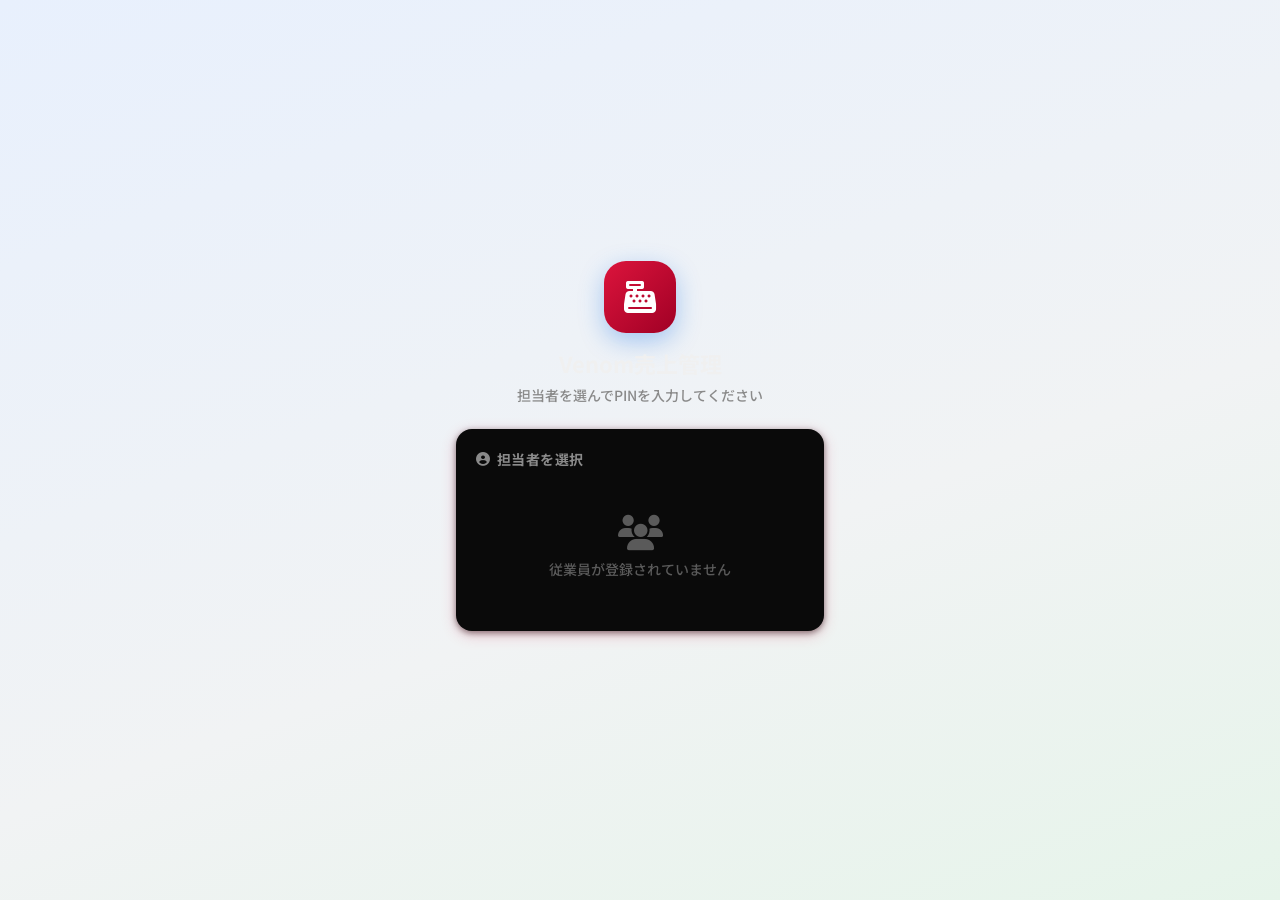
<file: index.html>
<!DOCTYPE html>
<html lang="ja">
<head>
  <meta charset="UTF-8">
  <meta name="viewport" content="width=device-width, initial-scale=1.0, maximum-scale=1.0, user-scalable=no">
  <meta name="apple-mobile-web-app-capable" content="yes">
  <meta name="apple-mobile-web-app-status-bar-style" content="default">
  <meta name="theme-color" content="#1a73e8">
  <title>Venom売上管理</title>
  <link rel="stylesheet" href="css/style.css">
  <link rel="stylesheet" href="https://cdn.jsdelivr.net/npm/@fortawesome/fontawesome-free@6.4.0/css/all.min.css">
  <link href="https://fonts.googleapis.com/css2?family=Noto+Sans+JP:wght@300;400;500;600;700&display=swap" rel="stylesheet">
</head>
<body class="has-staff-tab-bar">

  <!-- ヘッダー -->
  <header class="app-header">
    <div class="header-inner">
      <h1 class="app-title"><i class="fas fa-cash-register"></i> Venom売上管理</h1>
      <button class="btn-icon" onclick="location.href='summary.html'" title="日次集計">
        <i class="fas fa-chart-bar"></i>
      </button>
    </div>
  </header>

  <!-- 営業日バナー（実日付と異なる場合のみ表示） -->
  <div class="biz-date-banner" id="biz-date-banner" style="display:none;">
    <i class="fas fa-calendar-check"></i>
    <span id="biz-date-banner-text"></span>
    <a href="staff.html" class="biz-date-banner-link" data-admin-only>変更</a>
  </div>

  <!-- 今日の売上サマリーバー -->
  <section class="today-bar" id="today-bar">
    <div class="today-info">
      <span class="today-label" id="today-bar-date"></span>
      <span class="today-amount" id="today-total">¥0</span>
    </div>
    <div class="today-info">
      <span class="today-label">件数</span>
      <span class="today-count" id="today-count">0件</span>
    </div>
    <div class="today-info">
      <span class="today-label">最終更新</span>
      <span class="today-last" id="today-last">--:--</span>
    </div>
  </section>

  <!-- 従業員タブ -->
  <div class="staff-tab-bar" id="staff-tab-bar">
    <div class="staff-tabs-scroll">
      <div class="staff-tabs" id="staff-tabs">
        <!-- JSで動的生成 -->
        <div class="staff-tab-loading">
          <div class="spinner" style="width:16px;height:16px;border-width:2px;"></div>
        </div>
      </div>
    </div>
    <button class="staff-manage-btn" onclick="location.href='staff.html'" title="従業員管理" data-admin-only>
      <i class="fas fa-user-cog"></i>
    </button>
  </div>

  <!-- メインコンテンツ -->
  <main class="main-content">

    <!-- 選択中の担当者バナー -->
    <div class="selected-staff-banner" id="selected-staff-banner" style="display:none;">
      <div class="selected-staff-avatar" id="banner-avatar"></div>
      <div class="selected-staff-info">
        <span class="selected-staff-label">担当者</span>
        <span class="selected-staff-name" id="banner-name">未選択</span>
      </div>
      <div class="selected-staff-sales" id="banner-sales">
        <span class="selected-staff-sales-label">本日売上</span>
        <span class="selected-staff-sales-amount" id="banner-amount">¥0</span>
      </div>
    </div>

    <!-- 売上入力カード -->
    <section class="card" id="input-card">
      <div class="card-header">
        <h2><i class="fas fa-plus-circle"></i> 売上入力</h2>
        <span class="date-badge" id="current-date"></span>
      </div>

      <!-- 従業員未登録の警告 -->
      <div class="no-staff-warning" id="no-staff-warning" style="display:none;">
        <i class="fas fa-info-circle"></i>
        <span>先に<a href="staff.html">従業員を登録</a>してください</span>
      </div>

      <form id="sale-form" autocomplete="off">

        <!-- 金額入力（大きく） -->
        <div class="amount-input-wrap">
          <span class="currency-symbol">¥</span>
          <input
            type="number"
            id="input-amount"
            class="amount-input"
            placeholder="0"
            inputmode="numeric"
            min="0"
            required
          >
        </div>

        <!-- 支払い方法 -->
        <div class="form-group">
          <label class="form-label">支払い方法</label>
          <div class="payment-btns" id="payment-btns">
            <button type="button" class="pay-btn active" data-value="現金">
              <i class="fas fa-yen-sign"></i> 現金
            </button>
            <button type="button" class="pay-btn" data-value="クレジット">
              <i class="fas fa-credit-card"></i> クレジット
            </button>
            <button type="button" class="pay-btn" data-value="電子マネー">
              <i class="fas fa-mobile-alt"></i> 電子マネー
            </button>
            <button type="button" class="pay-btn" data-value="QRコード">
              <i class="fas fa-qrcode"></i> QRコード
            </button>
          </div>
        </div>

        <!-- カテゴリ -->
        <div class="form-group">
          <label class="form-label" for="input-category">カテゴリ（任意）</label>
          <input
            type="text"
            id="input-category"
            class="form-input"
            placeholder="例：飲食、物販、サービス"
            list="category-list"
          >
          <datalist id="category-list">
            <option value="飲食">
            <option value="物販">
            <option value="サービス">
            <option value="テイクアウト">
            <option value="デリバリー">
          </datalist>
        </div>

        <!-- 備考 -->
        <div class="form-group">
          <label class="form-label" for="input-note">備考（任意）</label>
          <input
            type="text"
            id="input-note"
            class="form-input"
            placeholder="メモを入力"
          >
        </div>

        <!-- TAX CUT -->
        <div class="form-group">
          <label class="taxcut-toggle" id="taxcut-label">
            <input type="checkbox" id="tax-cut-checkbox">
            <span class="taxcut-slider"></span>
            <span class="taxcut-text">
              <span class="taxcut-badge">TAX CUT</span>
              <span class="taxcut-desc">消費税をカット（税抜きで計上）</span>
            </span>
          </label>
          <!-- TAX CUT 時のプレビュー -->
          <div class="taxcut-preview" id="taxcut-preview" style="display:none;">
            <i class="fas fa-scissors"></i>
            入力金額をそのまま計上（消費税なし）
          </div>
          <!-- 通常時の税額プレビュー -->
          <div class="tax-preview" id="tax-preview" style="display:none;">
            <span id="tax-preview-subtotal"></span>
            <span class="tax-preview-sep">+</span>
            <span id="tax-preview-tax"></span>
            <span class="tax-preview-sep">=</span>
            <span id="tax-preview-total"></span>
          </div>
        </div>

        <!-- 登録ボタン -->
        <button type="submit" class="btn-primary" id="btn-submit">
          <i class="fas fa-check"></i> 売上を登録
        </button>

      </form>
    </section>

    <!-- 本日の売上一覧 -->
    <section class="card" id="history-card">
      <div class="card-header">
        <h2><i class="fas fa-list"></i> 本日の売上一覧</h2>
        <button class="btn-text" onclick="loadTodaySales()">
          <i class="fas fa-sync-alt"></i> 更新
        </button>
      </div>
      <!-- タブ: 全員 / 担当者別 -->
      <div class="list-tab-bar" id="list-tab-bar">
        <button class="list-tab active" data-filter="all" onclick="switchListTab(this, 'all')">
          <i class="fas fa-users"></i> 全員
        </button>
        <!-- 担当者タブはJSで追加 -->
      </div>
      <div id="sales-list" class="sales-list">
        <div class="empty-state">
          <i class="fas fa-receipt"></i>
          <p>まだ売上がありません</p>
        </div>
      </div>
    </section>

  </main>

  <!-- トースト通知 -->
  <div class="toast" id="toast"></div>

  <!-- 削除確認モーダル -->
  <div class="modal-overlay" id="modal-overlay">
    <div class="modal">
      <div class="modal-icon"><i class="fas fa-trash-alt"></i></div>
      <h3 class="modal-title">削除の確認</h3>
      <p class="modal-text">この売上データを削除しますか？</p>
      <div class="modal-actions">
        <button class="btn-cancel" onclick="closeModal()">キャンセル</button>
        <button class="btn-danger" id="btn-confirm-delete">削除する</button>
      </div>
    </div>
  </div>

  <!-- ナビゲーションバー（下部） -->
  <nav class="bottom-nav">
    <a href="index.html" class="nav-item active">
      <i class="fas fa-plus-circle"></i>
      <span>売上入力</span>
    </a>
    <a href="summary.html" class="nav-item">
      <i class="fas fa-chart-bar"></i>
      <span>日次集計</span>
    </a>
    <a href="history.html" class="nav-item">
      <i class="fas fa-history"></i>
      <span>履歴</span>
    </a>
    <a href="staff.html" class="nav-item" data-admin-only>
      <i class="fas fa-users"></i>
      <span>従業員</span>
    </a>
  </nav>

  <script src="js/utils.js"></script>
  <script src="js/auth.js"></script>
  <script src="js/app.js"></script>
</body>
</html>
</file>
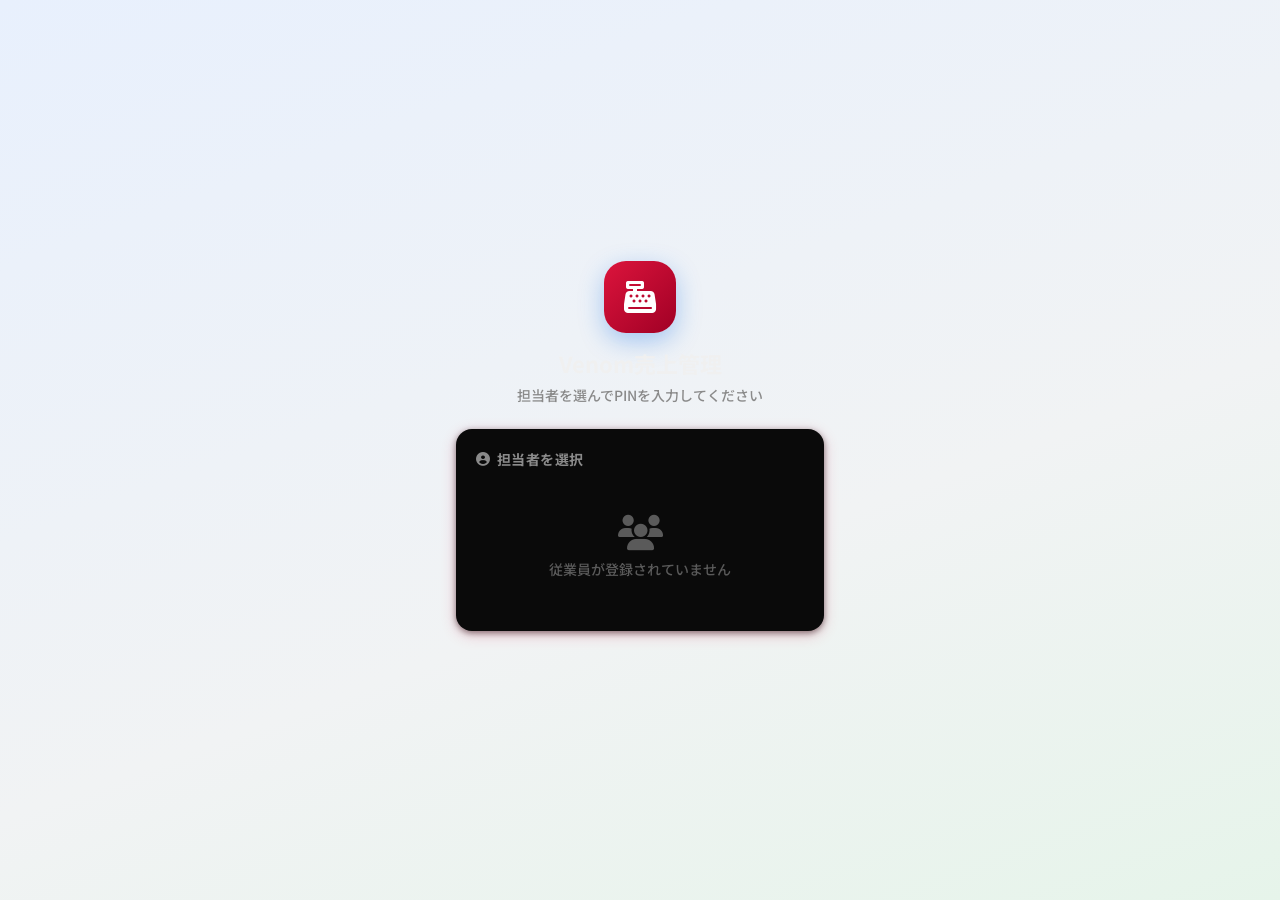
<file: history.html>
<!DOCTYPE html>
<html lang="ja">
<head>
  <meta charset="UTF-8">
  <meta name="viewport" content="width=device-width, initial-scale=1.0, maximum-scale=1.0, user-scalable=no">
  <meta name="apple-mobile-web-app-capable" content="yes">
  <meta name="apple-mobile-web-app-status-bar-style" content="default">
  <meta name="theme-color" content="#1a73e8">
  <title>売上履歴 - Venom売上管理</title>
  <link rel="stylesheet" href="css/style.css">
  <link rel="stylesheet" href="https://cdn.jsdelivr.net/npm/@fortawesome/fontawesome-free@6.4.0/css/all.min.css">
  <link href="https://fonts.googleapis.com/css2?family=Noto+Sans+JP:wght@300;400;500;600;700&display=swap" rel="stylesheet">
</head>
<body>

  <header class="app-header">
    <div class="header-inner">
      <h1 class="app-title"><i class="fas fa-history"></i> <span class="page-title-text">Venom売上管理</span></h1>
    </div>
  </header>

  <main class="main-content">

    <!-- 絞り込みカード -->
    <section class="card">
      <div class="card-header">
        <h2><i class="fas fa-filter"></i> 絞り込み</h2>
      </div>

      <!-- 期間 -->
      <div class="filter-row">
        <div class="filter-group">
          <label class="form-label">開始日</label>
          <input type="date" id="filter-from" class="form-input date-picker">
        </div>
        <span class="filter-sep">〜</span>
        <div class="filter-group">
          <label class="form-label">終了日</label>
          <input type="date" id="filter-to" class="form-input date-picker">
        </div>
      </div>

      <!-- 支払い方法フィルター -->
      <label class="form-label" style="margin-bottom:8px;">支払い方法</label>
      <div class="filter-payment-row" id="filter-payment-row">
        <button type="button" class="filter-pay-btn active" data-value="">すべて</button>
        <button type="button" class="filter-pay-btn" data-value="現金">現金</button>
        <button type="button" class="filter-pay-btn" data-value="クレジット">クレジット</button>
        <button type="button" class="filter-pay-btn" data-value="電子マネー">電子マネー</button>
        <button type="button" class="filter-pay-btn" data-value="QRコード">QRコード</button>
      </div>

      <!-- 従業員フィルター（管理者のみ表示） -->
      <div id="staff-filter-section" data-admin-only>
        <label class="form-label" style="margin-bottom:8px;margin-top:4px;">担当者</label>
        <div class="filter-payment-row" id="filter-staff-row">
          <button type="button" class="filter-pay-btn active" data-value="">全員</button>
          <!-- JSで従業員タブを追加 -->
        </div>
      </div>

      <button class="btn-primary" id="btn-search">
        <i class="fas fa-search"></i> 検索
      </button>
    </section>

    <!-- 期間集計カード -->
    <section class="card" id="period-summary-card" style="display:none;">
      <div class="card-header">
        <h2><i class="fas fa-coins"></i> 期間集計</h2>
      </div>
      <div class="summary-total-box small">
        <div class="summary-total-label">期間売上合計（税込）</div>
        <div class="summary-total-amount" id="period-total">¥0</div>
        <div class="summary-tax-detail">
          <span id="period-subtotal">小計 ¥0</span>
          <span class="tax-sep">＋</span>
          <span id="period-tax">消費税 ¥0</span>
        </div>
        <div class="summary-total-count" id="period-count">0件</div>
      </div>
      <!-- 支払い方法内訳 -->
      <div class="breakdown-title" style="margin-top:12px;">支払い方法別</div>
      <div class="breakdown-grid" id="history-breakdown-grid"></div>

      <!-- 従業員別集計（管理者のみ表示） -->
      <div data-admin-only>
        <div class="breakdown-title" style="margin-top:16px;">担当者別</div>
        <div id="history-staff-summary" class="staff-summary-list"></div>
      </div>
    </section>

    <!-- 売上一覧 -->
    <section class="card">
      <div class="card-header">
        <h2><i class="fas fa-list"></i> 売上一覧</h2>
        <span id="history-result-count" class="label-count"></span>
      </div>
      <div id="history-list" class="sales-list">
        <div class="empty-state">
          <i class="fas fa-search"></i>
          <p>条件を指定して検索してください</p>
        </div>
      </div>
    </section>

  </main>

  <div class="toast" id="toast"></div>

  <nav class="bottom-nav">
    <a href="index.html" class="nav-item">
      <i class="fas fa-plus-circle"></i>
      <span>売上入力</span>
    </a>
    <a href="summary.html" class="nav-item">
      <i class="fas fa-chart-bar"></i>
      <span>日次集計</span>
    </a>
    <a href="history.html" class="nav-item active">
      <i class="fas fa-history"></i>
      <span>履歴</span>
    </a>
    <a href="staff.html" class="nav-item" data-admin-only>
      <i class="fas fa-users"></i>
      <span>従業員</span>
    </a>
  </nav>

  <script src="js/utils.js"></script>
  <script src="js/auth.js"></script>
  <script src="js/history.js"></script>
</body>
</html>
</file>
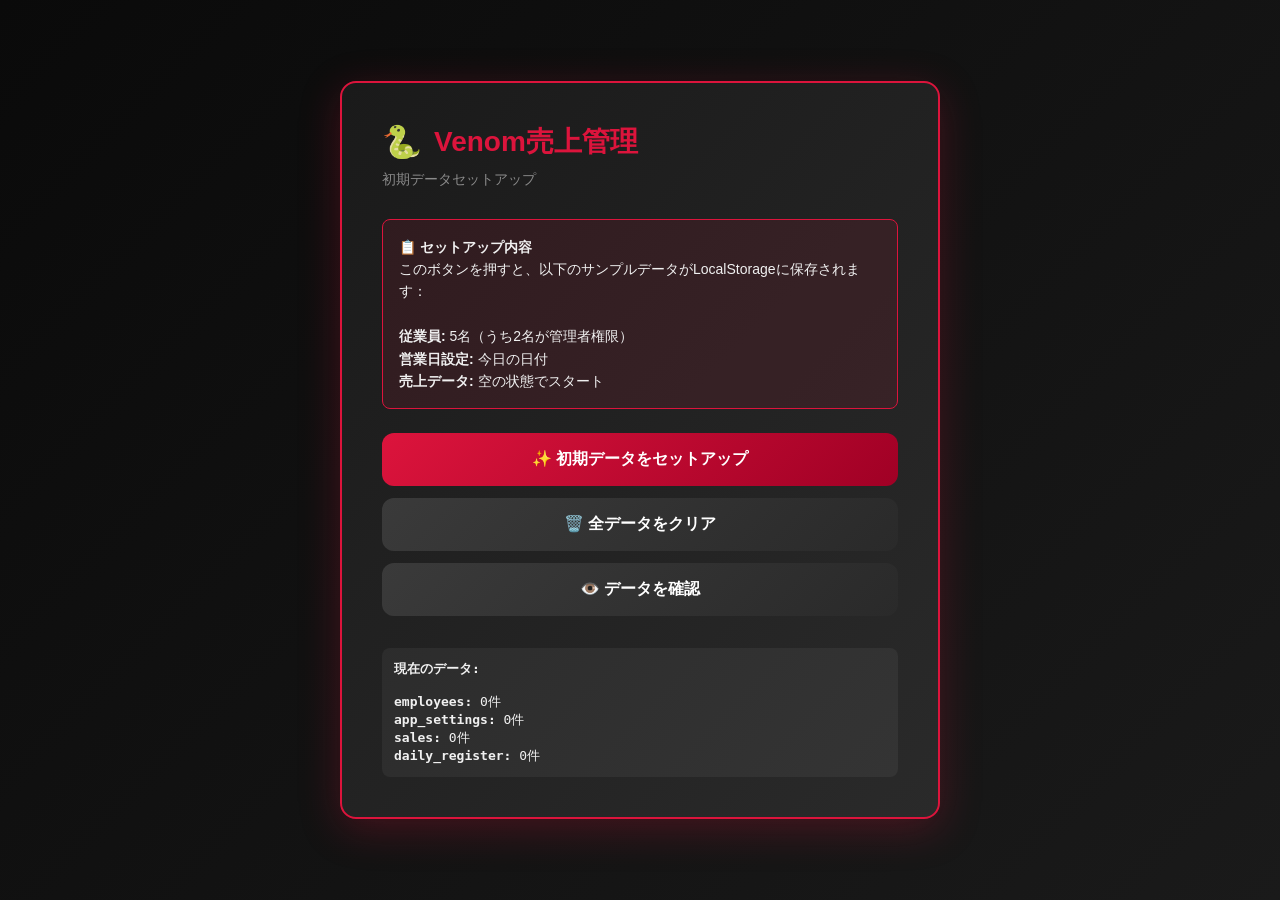
<file: init_data.html>
<!DOCTYPE html>
<html lang="ja">
<head>
  <meta charset="UTF-8">
  <meta name="viewport" content="width=device-width, initial-scale=1.0">
  <title>Venom売上管理 - 初期データ設定</title>
  <style>
    * { box-sizing: border-box; margin: 0; padding: 0; }
    body {
      font-family: 'Noto Sans JP', sans-serif;
      background: linear-gradient(135deg, #0a0a0a 0%, #1a1a1a 100%);
      color: #f0f0f0;
      min-height: 100vh;
      display: flex;
      align-items: center;
      justify-content: center;
      padding: 20px;
    }
    .container {
      background: linear-gradient(135deg, #1a1a1a 0%, #2a2a2a 100%);
      border: 2px solid #dc143c;
      border-radius: 16px;
      padding: 40px;
      max-width: 600px;
      width: 100%;
      box-shadow: 0 10px 40px rgba(220,20,60,.25);
    }
    h1 {
      color: #dc143c;
      font-size: 28px;
      margin-bottom: 10px;
      display: flex;
      align-items: center;
      gap: 12px;
    }
    .subtitle {
      color: #8a8a8a;
      font-size: 14px;
      margin-bottom: 30px;
    }
    .info-box {
      background: rgba(220,20,60,.1);
      border: 1px solid #dc143c;
      border-radius: 8px;
      padding: 16px;
      margin-bottom: 24px;
      font-size: 14px;
      line-height: 1.6;
    }
    .btn {
      width: 100%;
      padding: 16px;
      background: linear-gradient(135deg, #dc143c 0%, #a00025 100%);
      color: white;
      border: none;
      border-radius: 12px;
      font-size: 16px;
      font-weight: 600;
      cursor: pointer;
      transition: transform .2s, box-shadow .2s;
      margin-bottom: 12px;
    }
    .btn:hover {
      transform: translateY(-2px);
      box-shadow: 0 8px 20px rgba(220,20,60,.4);
    }
    .btn:active {
      transform: translateY(0);
    }
    .btn-secondary {
      background: linear-gradient(135deg, #3a3a3a 0%, #2a2a2a 100%);
    }
    .success {
      background: rgba(52,168,83,.2);
      border: 1px solid #34a853;
      color: #34a853;
      padding: 12px;
      border-radius: 8px;
      margin-top: 16px;
      display: none;
    }
    .status {
      margin-top: 20px;
      padding: 12px;
      background: rgba(255,255,255,.05);
      border-radius: 8px;
      font-size: 13px;
      font-family: monospace;
      max-height: 200px;
      overflow-y: auto;
    }
  </style>
</head>
<body>
  <div class="container">
    <h1>
      <span style="font-size:32px;">🐍</span>
      Venom売上管理
    </h1>
    <p class="subtitle">初期データセットアップ</p>
    
    <div class="info-box">
      <strong>📋 セットアップ内容</strong><br>
      このボタンを押すと、以下のサンプルデータがLocalStorageに保存されます：<br><br>
      <strong>従業員:</strong> 5名（うち2名が管理者権限）<br>
      <strong>営業日設定:</strong> 今日の日付<br>
      <strong>売上データ:</strong> 空の状態でスタート
    </div>

    <button class="btn" onclick="initializeData()">
      ✨ 初期データをセットアップ
    </button>
    
    <button class="btn btn-secondary" onclick="clearAllData()">
      🗑️ 全データをクリア
    </button>
    
    <button class="btn btn-secondary" onclick="viewData()">
      👁️ データを確認
    </button>

    <div class="success" id="success-msg"></div>
    <div class="status" id="status"></div>
  </div>

  <script>
    function initializeData() {
      const today = new Date().toISOString().split('T')[0];
      
      // 従業員データ（5名、うち2名が管理者）
      const employees = [
        { 
          id: 1, 
          name: 'マスター', 
          pin: '1234', 
          role: 'admin', 
          color: '#dc143c', 
          is_active: true,
          created_at: new Date().toISOString()
        },
        { 
          id: 2, 
          name: 'マネージャー', 
          pin: '5678', 
          role: 'admin', 
          color: '#9c27b0', 
          is_active: true,
          created_at: new Date().toISOString()
        },
        { 
          id: 3, 
          name: 'スタッフA', 
          pin: '1111', 
          role: 'staff', 
          color: '#1a73e8', 
          is_active: true,
          created_at: new Date().toISOString()
        },
        { 
          id: 4, 
          name: 'スタッフB', 
          pin: '2222', 
          role: 'staff', 
          color: '#34a853', 
          is_active: true,
          created_at: new Date().toISOString()
        },
        { 
          id: 5, 
          name: 'スタッフC', 
          pin: '3333', 
          role: 'staff', 
          color: '#fbbc04', 
          is_active: true,
          created_at: new Date().toISOString()
        }
      ];

      // 営業日設定
      const appSettings = [
        { 
          key: 'business_date', 
          value: today,
          updated_at: new Date().toISOString()
        }
      ];

      // 空の売上・レジ締めデータ
      const sales = [];
      const dailyRegister = [];

      try {
        localStorage.setItem('venom_table_employees', JSON.stringify(employees));
        localStorage.setItem('venom_table_app_settings', JSON.stringify(appSettings));
        localStorage.setItem('venom_table_sales', JSON.stringify(sales));
        localStorage.setItem('venom_table_daily_register', JSON.stringify(dailyRegister));

        const successMsg = document.getElementById('success-msg');
        successMsg.textContent = '✅ 初期データのセットアップが完了しました！login.htmlからログインできます。';
        successMsg.style.display = 'block';

        const status = document.getElementById('status');
        status.innerHTML = `
          <strong>セットアップ完了:</strong><br>
          - 従業員: ${employees.length}名登録<br>
          - 管理者: マスター(PIN: 1234), マネージャー(PIN: 5678)<br>
          - スタッフ: スタッフA(PIN: 1111), スタッフB(PIN: 2222), スタッフC(PIN: 3333)<br>
          - 営業日: ${today}<br>
          - 売上データ: 0件<br><br>
          <strong>次のステップ:</strong><br>
          1. <a href="login.html" style="color:#dc143c;">login.html</a> を開く<br>
          2. 従業員を選択してPINを入力<br>
          3. システムを使い始める
        `;

        setTimeout(() => {
          if (confirm('login.htmlへ移動しますか？')) {
            location.href = 'login.html';
          }
        }, 1500);
      } catch (e) {
        alert('エラー: ' + e.message);
      }
    }

    function clearAllData() {
      if (!confirm('全てのデータを削除しますか？この操作は取り消せません。')) {
        return;
      }

      const tables = ['employees', 'app_settings', 'sales', 'daily_register'];
      tables.forEach(table => {
        localStorage.removeItem(`venom_table_${table}`);
      });

      const successMsg = document.getElementById('success-msg');
      successMsg.textContent = '🗑️ 全データをクリアしました。';
      successMsg.style.display = 'block';
      successMsg.style.background = 'rgba(234,67,53,.2)';
      successMsg.style.borderColor = '#ea4335';
      successMsg.style.color = '#ea4335';

      document.getElementById('status').innerHTML = '<strong>データクリア完了</strong><br>全テーブルが空になりました。';
    }

    function viewData() {
      const tables = ['employees', 'app_settings', 'sales', 'daily_register'];
      let output = '<strong>現在のデータ:</strong><br><br>';

      tables.forEach(table => {
        const data = localStorage.getItem(`venom_table_${table}`);
        const parsed = data ? JSON.parse(data) : [];
        output += `<strong>${table}:</strong> ${parsed.length}件<br>`;
      });

      document.getElementById('status').innerHTML = output;
    }

    // ページ読み込み時に現在の状態を表示
    window.addEventListener('DOMContentLoaded', viewData);
  </script>
</body>
</html>
</file>
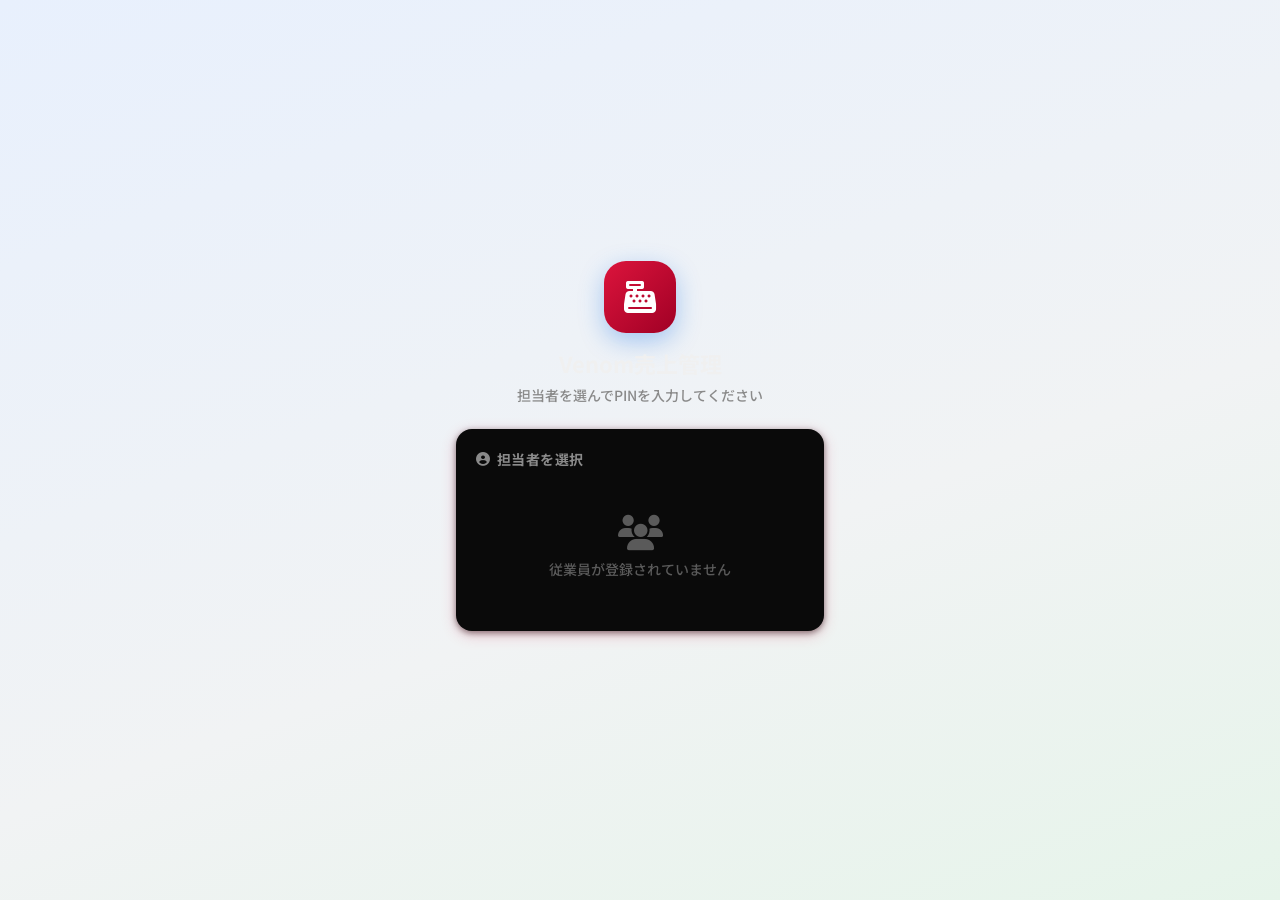
<file: login.html>
<!DOCTYPE html>
<html lang="ja">
<head>
  <meta charset="UTF-8">
  <meta name="viewport" content="width=device-width, initial-scale=1.0, maximum-scale=1.0, user-scalable=no">
  <meta name="apple-mobile-web-app-capable" content="yes">
  <meta name="apple-mobile-web-app-status-bar-style" content="default">
  <meta name="theme-color" content="#1a73e8">
  <title>ログイン - Venom売上管理</title>
  <link rel="stylesheet" href="css/style.css">
  <link rel="stylesheet" href="https://cdn.jsdelivr.net/npm/@fortawesome/fontawesome-free@6.4.0/css/all.min.css">
  <link href="https://fonts.googleapis.com/css2?family=Noto+Sans+JP:wght@300;400;500;600;700&display=swap" rel="stylesheet">
</head>
<body class="login-body">

  <div class="login-container">

    <!-- ロゴ・タイトル -->
    <div class="login-header">
      <div class="login-logo">
        <i class="fas fa-cash-register"></i>
      </div>
      <h1 class="login-title">Venom売上管理</h1>
      <p class="login-subtitle">担当者を選んでPINを入力してください</p>
    </div>

    <!-- STEP 1: 担当者選択 -->
    <div class="login-card" id="step-select">
      <div class="login-card-title">
        <i class="fas fa-user-circle"></i> 担当者を選択
      </div>
      <div id="staff-select-list" class="staff-select-list">
        <div class="loading"><div class="spinner"></div><span>読み込み中…</span></div>
      </div>
    </div>

    <!-- STEP 2: PIN入力 -->
    <div class="login-card" id="step-pin" style="display:none;">
      <button class="login-back-btn" id="btn-back">
        <i class="fas fa-arrow-left"></i> 戻る
      </button>

      <!-- 選択中ユーザー表示 -->
      <div class="pin-user-display" id="pin-user-display">
        <div class="pin-user-avatar" id="pin-avatar"></div>
        <div class="pin-user-info">
          <div class="pin-user-name" id="pin-name"></div>
          <div class="pin-user-role" id="pin-role"></div>
        </div>
      </div>

      <div class="login-card-title" style="margin-top:20px;">
        <i class="fas fa-lock"></i> PINコードを入力
      </div>

      <!-- PIN表示ドット -->
      <div class="pin-dots" id="pin-dots">
        <span class="pin-dot" id="dot-0"></span>
        <span class="pin-dot" id="dot-1"></span>
        <span class="pin-dot" id="dot-2"></span>
        <span class="pin-dot" id="dot-3"></span>
      </div>

      <!-- エラーメッセージ -->
      <div class="pin-error" id="pin-error"></div>

      <!-- テンキー -->
      <div class="pin-keypad" id="pin-keypad">
        <button class="key-btn" data-num="1">1</button>
        <button class="key-btn" data-num="2">2</button>
        <button class="key-btn" data-num="3">3</button>
        <button class="key-btn" data-num="4">4</button>
        <button class="key-btn" data-num="5">5</button>
        <button class="key-btn" data-num="6">6</button>
        <button class="key-btn" data-num="7">7</button>
        <button class="key-btn" data-num="8">8</button>
        <button class="key-btn" data-num="9">9</button>
        <button class="key-btn key-clear" id="key-clear">
          <i class="fas fa-times"></i>
        </button>
        <button class="key-btn" data-num="0">0</button>
        <button class="key-btn key-del" id="key-del">
          <i class="fas fa-delete-left"></i>
        </button>
      </div>
    </div>

  </div>

  <div class="toast" id="toast"></div>

  <script src="js/utils.js"></script>
  <script src="js/auth.js"></script>
  <script>
    // login.html 専用の初期化
    document.addEventListener('DOMContentLoaded', () => {
      // すでにログイン済みなら売上入力へ
      if (Auth.getSession()) {
        location.replace('index.html');
        return;
      }
      initLoginPage();
    });
  </script>
</body>
</html>
</file>
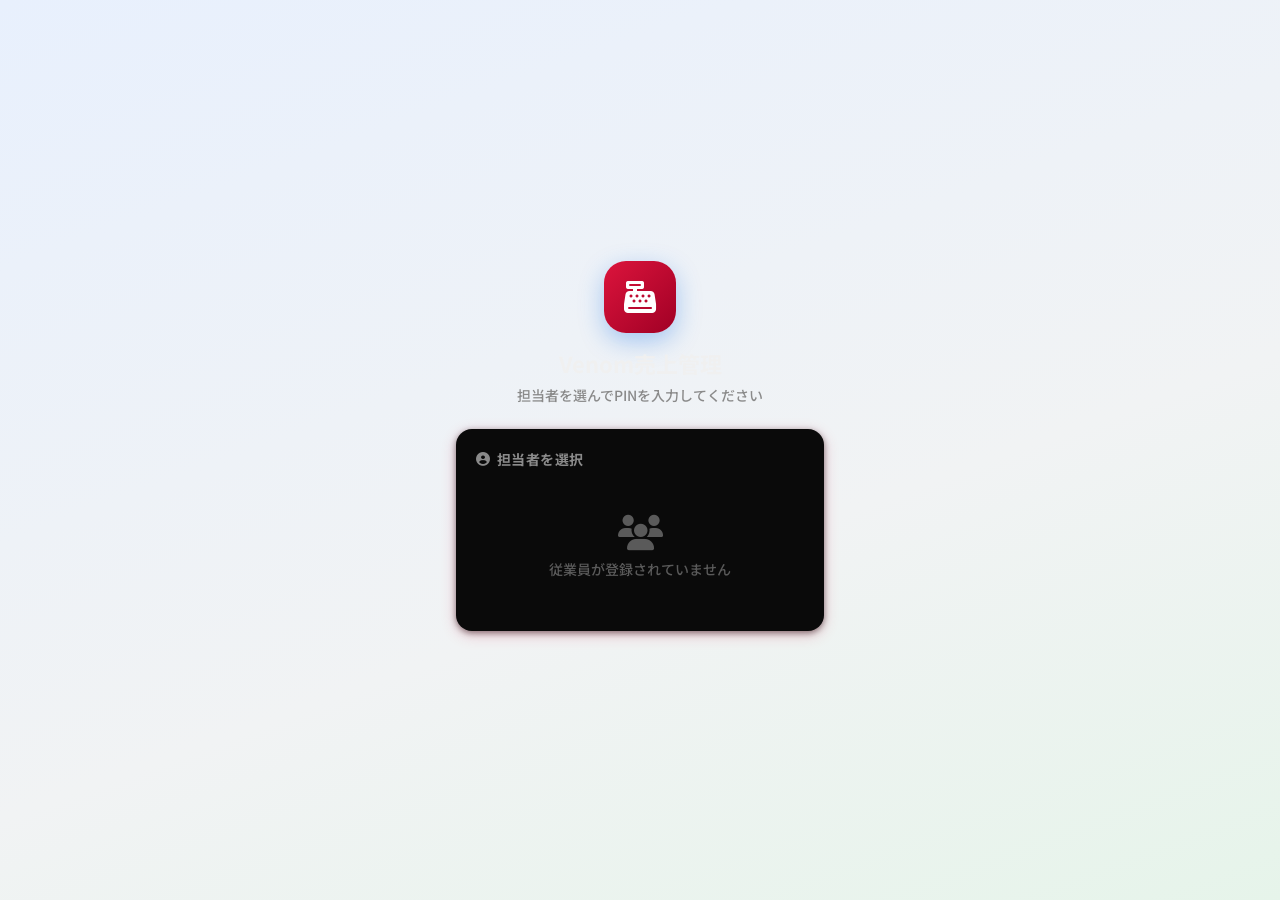
<file: staff.html>
<!DOCTYPE html>
<html lang="ja">
<head>
  <meta charset="UTF-8">
  <meta name="viewport" content="width=device-width, initial-scale=1.0, maximum-scale=1.0, user-scalable=no">
  <meta name="apple-mobile-web-app-capable" content="yes">
  <meta name="apple-mobile-web-app-status-bar-style" content="default">
  <meta name="theme-color" content="#1a73e8">
  <title>従業員管理 - Venom売上管理</title>
  <link rel="stylesheet" href="css/style.css">
  <link rel="stylesheet" href="https://cdn.jsdelivr.net/npm/@fortawesome/fontawesome-free@6.4.0/css/all.min.css">
  <link href="https://fonts.googleapis.com/css2?family=Noto+Sans+JP:wght@300;400;500;600;700&display=swap" rel="stylesheet">
</head>
<body>

  <header class="app-header">
    <div class="header-inner">
      <h1 class="app-title"><i class="fas fa-users"></i> Venom売上管理</h1>
    </div>
  </header>

  <main class="main-content">

    <!-- 営業日設定カード（管理者専用） -->
    <section class="card" id="business-date-card">
      <div class="card-header">
        <h2><i class="fas fa-calendar-alt"></i> 営業日設定</h2>
        <span class="biz-date-badge" id="biz-date-badge">
          <i class="fas fa-store"></i> <span id="biz-date-label">読み込み中…</span>
        </span>
      </div>
      <p class="biz-date-desc">
        管理者が任意の日付を「本日の営業日」として設定できます。<br>
        設定した日付が全スタッフの売上記録・集計に反映されます。
      </p>
      <div class="biz-date-form">
        <div class="form-group">
          <label class="form-label" for="biz-date-input">
            営業日
            <span class="form-label-hint">未設定の場合は端末の実日付を使用</span>
          </label>
          <div class="biz-date-input-row">
            <input type="date" id="biz-date-input" class="form-input biz-date-input">
            <button type="button" class="btn-primary biz-date-save-btn" id="btn-save-biz-date">
              <i class="fas fa-save"></i> 設定する
            </button>
          </div>
        </div>
        <div class="biz-date-actions">
          <button type="button" class="btn-outline biz-date-reset-btn" id="btn-reset-biz-date">
            <i class="fas fa-undo"></i> 設定を解除（実日付に戻す）
          </button>
        </div>
      </div>
      <div class="biz-date-info" id="biz-date-info" style="display:none;">
        <i class="fas fa-info-circle"></i>
        <span id="biz-date-info-text"></span>
      </div>
    </section>

    <!-- 権限サマリーカード -->
    <section class="card">
      <div class="card-header">
        <h2><i class="fas fa-id-badge"></i> 権限サマリー</h2>
        <div id="role-stat" class="role-stat-row"></div>
      </div>
      <div class="role-desc-grid">
        <div class="role-desc-item admin">
          <div class="role-desc-icon"><i class="fas fa-shield-alt"></i></div>
          <div class="role-desc-body">
            <div class="role-desc-title">管理者（Admin）</div>
            <ul class="role-desc-list">
              <li><i class="fas fa-check"></i> 売上の入力・閲覧</li>
              <li><i class="fas fa-check"></i> 売上の削除</li>
              <li><i class="fas fa-check"></i> 日次集計・レジ締め</li>
              <li><i class="fas fa-check"></i> 売上履歴の閲覧</li>
              <li><i class="fas fa-check"></i> 従業員の追加・編集・削除</li>
              <li><i class="fas fa-check"></i> 権限の変更</li>
            </ul>
          </div>
        </div>
        <div class="role-desc-item staff">
          <div class="role-desc-icon"><i class="fas fa-user"></i></div>
          <div class="role-desc-body">
            <div class="role-desc-title">スタッフ（Staff）</div>
            <ul class="role-desc-list">
              <li><i class="fas fa-check"></i> 売上の入力・自分の売上閲覧</li>
              <li class="denied"><i class="fas fa-times"></i> 売上の削除</li>
              <li class="denied"><i class="fas fa-times"></i> 日次集計・レジ締め</li>
              <li class="denied"><i class="fas fa-times"></i> 売上履歴の閲覧</li>
              <li class="denied"><i class="fas fa-times"></i> 従業員管理</li>
              <li class="denied"><i class="fas fa-times"></i> 権限の変更</li>
            </ul>
          </div>
        </div>
      </div>
    </section>

    <!-- 従業員追加カード -->
    <section class="card">
      <div class="card-header">
        <h2><i class="fas fa-user-plus"></i> 従業員を追加</h2>
      </div>
      <form id="staff-form" autocomplete="off">
        <div class="form-group">
          <label class="form-label" for="staff-name-input">名前</label>
          <input type="text" id="staff-name-input" class="form-input" placeholder="例：田中 太郎" maxlength="20" required>
        </div>

        <!-- PIN入力 -->
        <div class="form-group">
          <label class="form-label" for="staff-pin-input">
            PINコード（4桁の数字）
            <span class="form-label-hint">ログイン時に使用</span>
          </label>
          <div class="pin-input-wrap">
            <i class="fas fa-lock pin-input-icon"></i>
            <input type="tel" id="staff-pin-input" class="form-input pin-input-field"
              placeholder="例：1234" maxlength="4" pattern="\d{4}" inputmode="numeric" required>
          </div>
        </div>

        <!-- カラー -->
        <div class="form-group">
          <label class="form-label">カラー</label>
          <div class="color-picker-row" id="color-picker-row"></div>
        </div>

        <!-- 権限 -->
        <div class="form-group">
          <label class="form-label">権限</label>
          <div class="role-toggle-row" id="role-toggle-row">
            <button type="button" class="role-toggle-btn" data-role="admin">
              <i class="fas fa-shield-alt"></i> 管理者
            </button>
            <button type="button" class="role-toggle-btn active" data-role="staff">
              <i class="fas fa-user"></i> スタッフ
            </button>
          </div>
        </div>

        <button type="submit" class="btn-primary" id="btn-add-staff">
          <i class="fas fa-plus"></i> 追加する
        </button>
      </form>
    </section>

    <!-- 従業員一覧カード -->
    <section class="card">
      <div class="card-header">
        <h2><i class="fas fa-list"></i> 従業員一覧</h2>
        <span id="staff-count-badge" class="label-count">0人</span>
      </div>
      <div id="staff-list" class="staff-list">
        <div class="loading"><div class="spinner"></div><span>読み込み中…</span></div>
      </div>
    </section>

  </main>

  <div class="toast" id="toast"></div>

  <!-- 削除確認モーダル -->
  <div class="modal-overlay" id="modal-overlay">
    <div class="modal">
      <div class="modal-icon"><i class="fas fa-user-times"></i></div>
      <h3 class="modal-title">従業員を削除</h3>
      <p class="modal-text" id="modal-staff-name">この従業員を削除しますか？</p>
      <div class="modal-actions">
        <button class="btn-cancel" onclick="closeModal()">キャンセル</button>
        <button class="btn-danger" id="btn-confirm-delete">削除する</button>
      </div>
    </div>
  </div>

  <!-- 編集モーダル -->
  <div class="modal-overlay" id="edit-modal-overlay">
    <div class="modal" style="max-width:360px;">
      <div class="modal-icon" style="background:var(--primary-light);color:var(--primary);">
        <i class="fas fa-user-edit"></i>
      </div>
      <h3 class="modal-title">従業員を編集</h3>

      <div class="form-group" style="text-align:left;margin-top:16px;">
        <label class="form-label">名前</label>
        <input type="text" id="edit-staff-name" class="form-input" maxlength="20">
      </div>

      <div class="form-group" style="text-align:left;">
        <label class="form-label">PINコード（変更する場合のみ入力）</label>
        <div class="pin-input-wrap">
          <i class="fas fa-lock pin-input-icon"></i>
          <input type="tel" id="edit-staff-pin" class="form-input pin-input-field"
            placeholder="変更しない場合は空欄" maxlength="4" inputmode="numeric">
        </div>
      </div>

      <div class="form-group" style="text-align:left;">
        <label class="form-label">カラー</label>
        <div class="color-picker-row" id="edit-color-picker-row"></div>
      </div>

      <div class="form-group" style="text-align:left;">
        <label class="form-label">権限</label>
        <div class="role-toggle-row" id="edit-role-toggle-row">
          <button type="button" class="role-toggle-btn" data-role="admin">
            <i class="fas fa-shield-alt"></i> 管理者
          </button>
          <button type="button" class="role-toggle-btn" data-role="staff">
            <i class="fas fa-user"></i> スタッフ
          </button>
        </div>
      </div>

      <div class="modal-actions" style="margin-top:8px;">
        <button class="btn-cancel" onclick="closeEditModal()">キャンセル</button>
        <button class="btn-primary" id="btn-confirm-edit" style="flex:1;">保存</button>
      </div>
    </div>
  </div>

  <!-- ナビゲーションバー（下部） -->
  <nav class="bottom-nav">
    <a href="index.html" class="nav-item">
      <i class="fas fa-plus-circle"></i>
      <span>売上入力</span>
    </a>
    <a href="summary.html" class="nav-item">
      <i class="fas fa-chart-bar"></i>
      <span>日次集計</span>
    </a>
    <a href="history.html" class="nav-item">
      <i class="fas fa-history"></i>
      <span>履歴</span>
    </a>
    <a href="staff.html" class="nav-item active">
      <i class="fas fa-users"></i>
      <span>従業員</span>
    </a>
  </nav>

  <script src="js/utils.js"></script>
  <script src="js/auth.js"></script>
  <script src="js/staff.js"></script>
</body>
</html>
</file>
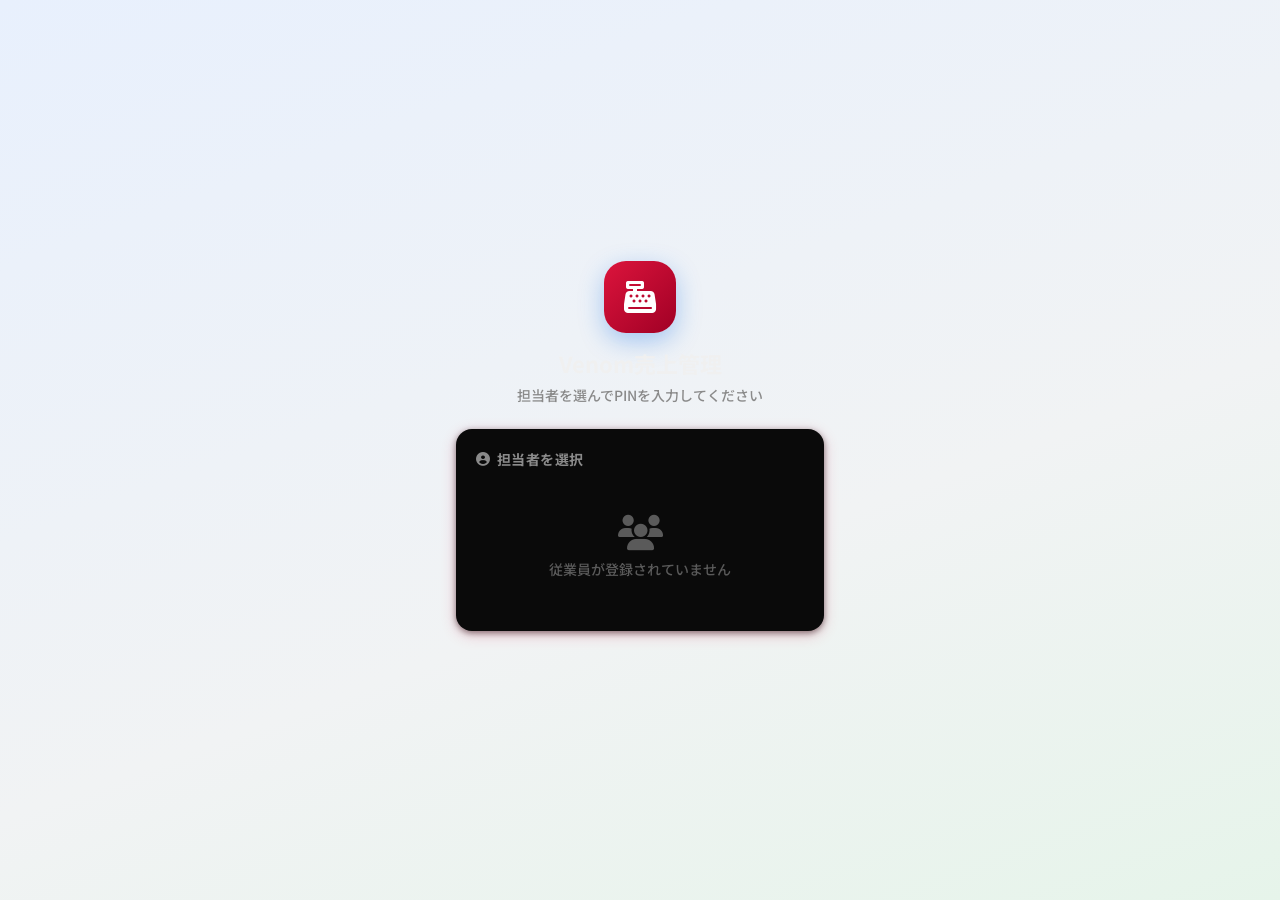
<file: summary.html>
<!DOCTYPE html>
<html lang="ja">
<head>
  <meta charset="UTF-8">
  <meta name="viewport" content="width=device-width, initial-scale=1.0, maximum-scale=1.0, user-scalable=no">
  <meta name="apple-mobile-web-app-capable" content="yes">
  <meta name="apple-mobile-web-app-status-bar-style" content="default">
  <meta name="theme-color" content="#1a73e8">
  <title>日次集計・レジ締め - Venom売上管理</title>
  <link rel="stylesheet" href="css/style.css">
  <link rel="stylesheet" href="https://cdn.jsdelivr.net/npm/@fortawesome/fontawesome-free@6.4.0/css/all.min.css">
  <link href="https://fonts.googleapis.com/css2?family=Noto+Sans+JP:wght@300;400;500;600;700&display=swap" rel="stylesheet">
</head>
<body>

  <!-- ヘッダー -->
  <header class="app-header">
    <div class="header-inner">
      <h1 class="app-title"><i class="fas fa-chart-bar"></i> <span class="page-title-text">Venom売上管理</span></h1>
      <div class="header-date-picker">
        <input type="date" id="target-date" class="date-picker">
      </div>
    </div>
  </header>

  <!-- 営業日バナー（実日付と異なる場合のみ表示） -->
  <div class="biz-date-banner" id="biz-date-banner" style="display:none;">
    <i class="fas fa-calendar-check"></i>
    <span id="biz-date-banner-text"></span>
    <a href="staff.html" class="biz-date-banner-link" data-admin-only>変更</a>
  </div>

  <main class="main-content">

    <!-- 売上集計カード -->
    <section class="card">
      <div class="card-header">
        <h2><i class="fas fa-coins"></i> 売上集計</h2>
        <span class="date-badge" id="summary-date-label"></span>
      </div>

      <!-- 合計金額 -->
      <div class="summary-total-box">
        <div class="summary-total-label">本日の売上合計（税込）</div>
        <div class="summary-total-amount" id="summary-total">¥0</div>
        <div class="summary-tax-detail">
          <span id="summary-subtotal">小計 ¥0</span>
          <span class="tax-sep">＋</span>
          <span id="summary-tax">消費税 ¥0</span>
        </div>
        <div class="summary-total-count" id="summary-count">0件の取引</div>
      </div>

      <!-- 支払い方法別内訳 -->
      <div class="breakdown-title">支払い方法別内訳</div>
      <div class="breakdown-grid" id="breakdown-grid"></div>
    </section>

    <!-- 従業員別集計カード -->
    <section class="card" id="staff-summary-card">
      <div class="card-header">
        <h2><i class="fas fa-users"></i> 従業員別売上</h2>
      </div>
      <div id="staff-summary-list" class="staff-summary-list">
        <div class="loading"><div class="spinner"></div><span>読み込み中…</span></div>
      </div>
    </section>

    <!-- レジ締め入力カード -->
    <section class="card" id="register-card">
      <div class="card-header">
        <h2><i class="fas fa-cash-register"></i> レジ締め入力</h2>
        <span class="status-badge" id="close-status-badge"></span>
      </div>

      <div class="form-group">
        <label class="form-label" for="opening-balance">開始時レジ金（釣銭準備金）</label>
        <div class="input-with-unit">
          <span class="unit-prefix">¥</span>
          <input type="number" id="opening-balance" class="form-input" placeholder="0" inputmode="numeric" min="0">
        </div>
      </div>

      <div class="form-group">
        <label class="form-label" for="cash-in-register">レジ内現金（実際に数えた金額）</label>
        <div class="input-with-unit">
          <span class="unit-prefix">¥</span>
          <input type="number" id="cash-in-register" class="form-input" placeholder="0" inputmode="numeric" min="0">
        </div>
      </div>

      <div class="form-group">
        <label class="form-label" for="register-note">備考</label>
        <input type="text" id="register-note" class="form-input" placeholder="特記事項があれば入力">
      </div>

      <button class="btn-primary" id="btn-close-register">
        <i class="fas fa-calculator"></i> レジ締め計算
      </button>
    </section>

    <!-- 突き合わせ結果カード -->
    <section class="card" id="result-card" style="display:none;">
      <div class="card-header">
        <h2><i class="fas fa-balance-scale"></i> 突き合わせ結果</h2>
      </div>

      <div class="reconcile-table">
        <div class="reconcile-row">
          <span class="reconcile-label">現金売上合計</span>
          <span class="reconcile-value" id="res-cash-sales">¥0</span>
        </div>
        <div class="reconcile-row">
          <span class="reconcile-label">開始時レジ金</span>
          <span class="reconcile-value" id="res-opening">¥0</span>
        </div>
        <div class="reconcile-row highlight">
          <span class="reconcile-label">レジ内あるべき金額</span>
          <span class="reconcile-value" id="res-expected">¥0</span>
        </div>
        <div class="reconcile-row">
          <span class="reconcile-label">実際のレジ内現金</span>
          <span class="reconcile-value" id="res-actual">¥0</span>
        </div>
        <div class="reconcile-divider"></div>
        <div class="reconcile-row result-row" id="diff-row">
          <span class="reconcile-label">過不足</span>
          <span class="reconcile-value large" id="res-diff">¥0</span>
        </div>
      </div>

      <div class="result-message" id="result-message"></div>

      <button class="btn-save" id="btn-save-result">
        <i class="fas fa-save"></i> 結果を保存
      </button>
    </section>

    <!-- カテゴリ別集計 -->
    <section class="card">
      <div class="card-header">
        <h2><i class="fas fa-tags"></i> カテゴリ別集計</h2>
      </div>
      <div id="category-breakdown" class="breakdown-grid">
        <div class="empty-state"><i class="fas fa-tag"></i><p>カテゴリデータなし</p></div>
      </div>
    </section>

    <!-- 本日の明細 -->
    <section class="card">
      <div class="card-header">
        <h2><i class="fas fa-receipt"></i> 本日の明細</h2>
      </div>
      <div id="summary-sales-list" class="sales-list">
        <div class="empty-state"><i class="fas fa-receipt"></i><p>データがありません</p></div>
      </div>
    </section>

  </main>

  <div class="toast" id="toast"></div>

  <!-- ナビゲーションバー（下部） -->
  <nav class="bottom-nav">
    <a href="index.html" class="nav-item">
      <i class="fas fa-plus-circle"></i>
      <span>売上入力</span>
    </a>
    <a href="summary.html" class="nav-item active">
      <i class="fas fa-chart-bar"></i>
      <span>日次集計</span>
    </a>
    <a href="history.html" class="nav-item">
      <i class="fas fa-history"></i>
      <span>履歴</span>
    </a>
    <a href="staff.html" class="nav-item" data-admin-only>
      <i class="fas fa-users"></i>
      <span>従業員</span>
    </a>
  </nav>

  <script src="js/utils.js"></script>
  <script src="js/auth.js"></script>
  <script src="js/summary.js"></script>
</body>
</html>
</file>
<file: css/style.css>
/* ===========================
   Base & Reset
   =========================== */
*, *::before, *::after {
  box-sizing: border-box;
  margin: 0;
  padding: 0;
  -webkit-tap-highlight-color: transparent;
}

:root {
  --primary: #dc143c;
  --primary-dark: #a00025;
  --primary-light: #ffe5eb;
  --success: #34a853;
  --success-light: #e6f4ea;
  --danger: #ea4335;
  --danger-light: #fce8e6;
  --warning: #fbbc04;
  --warning-light: #fef7e0;
  --gray-50: #1a1a1a;
  --gray-100: #2a2a2a;
  --gray-200: #3a3a3a;
  --gray-400: #5a5a5a;
  --gray-600: #8a8a8a;
  --gray-800: #cccccc;
  --gray-900: #f0f0f0;
  --white: #0a0a0a;
  --shadow-sm: 0 2px 8px rgba(220,20,60,.15), 0 1px 3px rgba(0,0,0,.4);
  --shadow-md: 0 4px 16px rgba(220,20,60,.2), 0 2px 6px rgba(0,0,0,.5);
  --shadow-lg: 0 10px 40px rgba(220,20,60,.25);
  --radius: 16px;
  --radius-sm: 10px;
  --radius-xs: 6px;
  --font: 'Noto Sans JP', -apple-system, BlinkMacSystemFont, sans-serif;
  --header-h: 56px;
  --nav-h: 64px;
}

html {
  font-size: 16px;
  -webkit-text-size-adjust: 100%;
}

body {
  font-family: var(--font);
  background: #0a0a0a;
  color: var(--gray-900);
  min-height: 100vh;
  padding-bottom: calc(var(--nav-h) + env(safe-area-inset-bottom));
  padding-top: var(--header-h);
}

/* ===========================
   Header
   =========================== */
.app-header {
  position: fixed;
  top: 0; left: 0; right: 0;
  height: var(--header-h);
  background: linear-gradient(135deg, #0a0a0a 0%, #1a1a1a 100%);
  border-bottom: 2px solid var(--primary);
  z-index: 100;
  padding-top: env(safe-area-inset-top);
  box-shadow: 0 4px 20px rgba(220,20,60,.3);
}

.header-inner {
  display: flex;
  align-items: center;
  justify-content: space-between;
  height: var(--header-h);
  padding: 0 16px;
  max-width: 600px;
  margin: 0 auto;
}

.app-title {
  font-size: 18px;
  font-weight: 700;
  color: var(--primary);
  display: flex;
  align-items: center;
  gap: 8px;
}

.btn-icon {
  background: none;
  border: none;
  color: var(--primary);
  font-size: 20px;
  cursor: pointer;
  padding: 8px;
  border-radius: 50%;
  transition: background .15s;
}
.btn-icon:hover { background: var(--primary-light); }

.header-date-picker {
  display: flex;
  align-items: center;
}

.date-picker {
  font-family: var(--font);
  font-size: 14px;
  font-weight: 500;
  color: var(--gray-800);
  border: 1.5px solid var(--gray-200);
  border-radius: var(--radius-xs);
  padding: 6px 10px;
  background: var(--gray-50);
  outline: none;
  -webkit-appearance: none;
}

/* ===========================
   Today Bar
   =========================== */
.today-bar {
  display: flex;
  justify-content: space-around;
  background: linear-gradient(135deg, var(--primary) 0%, var(--primary-dark) 100%);
  color: var(--white);
  padding: 12px 16px;
  margin: 0;
}

.today-info {
  display: flex;
  flex-direction: column;
  align-items: center;
  gap: 2px;
}

.today-label {
  font-size: 10px;
  font-weight: 500;
  opacity: .8;
  letter-spacing: .5px;
  text-transform: uppercase;
}

.today-amount {
  font-size: 20px;
  font-weight: 700;
  letter-spacing: -.5px;
}

.today-count, .today-last {
  font-size: 16px;
  font-weight: 600;
}

/* ===========================
   Main Content
   =========================== */
.main-content {
  max-width: 600px;
  margin: 0 auto;
  padding: 16px 12px;
  display: flex;
  flex-direction: column;
  gap: 16px;
}

/* ===========================
   Cards
   =========================== */
.card {
  background: linear-gradient(135deg, #1a1a1a 0%, #2a2a2a 100%);
  border: 1px solid var(--gray-200);
  border-radius: var(--radius);
  box-shadow: var(--shadow-md);
  padding: 20px;
  overflow: hidden;
}

.card-header {
  display: flex;
  align-items: center;
  justify-content: space-between;
  margin-bottom: 18px;
}

.card-header h2 {
  font-size: 16px;
  font-weight: 700;
  color: var(--gray-900);
  display: flex;
  align-items: center;
  gap: 8px;
}

.card-header h2 i {
  color: var(--primary);
}

.date-badge {
  font-size: 12px;
  font-weight: 600;
  color: var(--primary);
  background: var(--primary-light);
  padding: 4px 10px;
  border-radius: 20px;
}

/* ===========================
   Amount Input
   =========================== */
.amount-input-wrap {
  display: flex;
  align-items: center;
  background: var(--gray-50);
  border: 2px solid var(--gray-200);
  border-radius: var(--radius-sm);
  padding: 8px 16px;
  margin-bottom: 20px;
  transition: border-color .2s;
}
.amount-input-wrap:focus-within {
  border-color: var(--primary);
  background: var(--primary-light);
}

.currency-symbol {
  font-size: 28px;
  font-weight: 700;
  color: var(--gray-600);
  margin-right: 8px;
}

.amount-input {
  flex: 1;
  font-family: var(--font);
  font-size: 36px;
  font-weight: 700;
  color: var(--gray-900);
  background: none;
  border: none;
  outline: none;
  width: 100%;
  min-width: 0;
  -moz-appearance: textfield;
}
.amount-input::-webkit-inner-spin-button,
.amount-input::-webkit-outer-spin-button { -webkit-appearance: none; }
.amount-input::placeholder { color: var(--gray-400); }

/* ===========================
   Form Elements
   =========================== */
.form-group {
  margin-bottom: 16px;
}

.form-label {
  display: block;
  font-size: 13px;
  font-weight: 600;
  color: var(--gray-600);
  margin-bottom: 8px;
  letter-spacing: .3px;
}

.form-input {
  width: 100%;
  font-family: var(--font);
  font-size: 15px;
  color: var(--gray-900);
  background: var(--gray-50);
  border: 1.5px solid var(--gray-200);
  border-radius: var(--radius-sm);
  padding: 12px 14px;
  outline: none;
  transition: border-color .2s, box-shadow .2s;
  -webkit-appearance: none;
}
.form-input:focus {
  border-color: var(--primary);
  box-shadow: 0 0 0 3px rgba(26,115,232,.15);
  background: var(--white);
}

.input-with-unit {
  display: flex;
  align-items: center;
  background: var(--gray-50);
  border: 1.5px solid var(--gray-200);
  border-radius: var(--radius-sm);
  overflow: hidden;
  transition: border-color .2s;
}
.input-with-unit:focus-within {
  border-color: var(--primary);
  box-shadow: 0 0 0 3px rgba(26,115,232,.15);
  background: var(--white);
}
.unit-prefix {
  font-size: 16px;
  font-weight: 700;
  color: var(--gray-600);
  padding: 12px 12px 12px 14px;
  border-right: 1.5px solid var(--gray-200);
  background: var(--gray-100);
}
.input-with-unit .form-input {
  background: none;
  border: none;
  box-shadow: none;
  padding-left: 12px;
}
.input-with-unit .form-input:focus { box-shadow: none; }

/* ===========================
   Payment Buttons
   =========================== */
.payment-btns {
  display: grid;
  grid-template-columns: repeat(2, 1fr);
  gap: 8px;
}

.pay-btn {
  display: flex;
  align-items: center;
  justify-content: center;
  gap: 6px;
  font-family: var(--font);
  font-size: 14px;
  font-weight: 600;
  color: var(--gray-700, #5f6368);
  background: var(--gray-50);
  border: 2px solid var(--gray-200);
  border-radius: var(--radius-sm);
  padding: 12px 8px;
  cursor: pointer;
  transition: all .15s;
  -webkit-appearance: none;
}
.pay-btn:active { transform: scale(.97); }
.pay-btn.active {
  background: var(--primary-light);
  border-color: var(--primary);
  color: var(--primary);
}

/* ===========================
   Buttons
   =========================== */
.btn-primary {
  display: flex;
  align-items: center;
  justify-content: center;
  gap: 8px;
  width: 100%;
  font-family: var(--font);
  font-size: 16px;
  font-weight: 700;
  color: var(--white);
  background: linear-gradient(135deg, var(--primary) 0%, var(--primary-dark) 100%);
  border: none;
  border-radius: var(--radius-sm);
  padding: 16px;
  cursor: pointer;
  transition: all .2s;
  box-shadow: 0 4px 12px rgba(26,115,232,.3);
  -webkit-appearance: none;
  margin-top: 4px;
}
.btn-primary:active { transform: scale(.98); box-shadow: 0 2px 6px rgba(26,115,232,.3); }
.btn-primary:disabled {
  background: var(--gray-400);
  box-shadow: none;
  cursor: not-allowed;
}

.btn-save {
  display: flex;
  align-items: center;
  justify-content: center;
  gap: 8px;
  width: 100%;
  font-family: var(--font);
  font-size: 15px;
  font-weight: 700;
  color: var(--white);
  background: linear-gradient(135deg, var(--success) 0%, #2d9144 100%);
  border: none;
  border-radius: var(--radius-sm);
  padding: 14px;
  cursor: pointer;
  transition: all .2s;
  box-shadow: 0 4px 12px rgba(52,168,83,.3);
  margin-top: 16px;
}
.btn-save:active { transform: scale(.98); }

.btn-text {
  background: none;
  border: none;
  color: var(--primary);
  font-family: var(--font);
  font-size: 13px;
  font-weight: 600;
  cursor: pointer;
  padding: 4px 8px;
  border-radius: var(--radius-xs);
  display: flex;
  align-items: center;
  gap: 4px;
  transition: background .15s;
}
.btn-text:hover { background: var(--primary-light); }

.btn-cancel {
  flex: 1;
  font-family: var(--font);
  font-size: 15px;
  font-weight: 600;
  color: var(--gray-800);
  background: var(--gray-100);
  border: none;
  border-radius: var(--radius-sm);
  padding: 14px;
  cursor: pointer;
  transition: background .15s;
}
.btn-cancel:hover { background: var(--gray-200); }

.btn-danger {
  flex: 1;
  font-family: var(--font);
  font-size: 15px;
  font-weight: 700;
  color: var(--white);
  background: var(--danger);
  border: none;
  border-radius: var(--radius-sm);
  padding: 14px;
  cursor: pointer;
  transition: background .15s;
}
.btn-danger:hover { background: #c5221f; }

/* ===========================
   Sales List
   =========================== */
.sales-list {
  display: flex;
  flex-direction: column;
  gap: 10px;
}

.sale-item {
  display: flex;
  align-items: center;
  background: var(--gray-50);
  border-radius: var(--radius-sm);
  padding: 12px 14px;
  gap: 12px;
  border-left: 4px solid var(--gray-200);
  transition: transform .15s;
}
.sale-item:active { transform: scale(.99); }

.sale-item[data-method="現金"] { border-left-color: var(--success); }
.sale-item[data-method="クレジット"] { border-left-color: var(--primary); }
.sale-item[data-method="電子マネー"] { border-left-color: var(--warning); }
.sale-item[data-method="QRコード"] { border-left-color: #9c27b0; }

.sale-icon {
  width: 36px;
  height: 36px;
  border-radius: 50%;
  display: flex;
  align-items: center;
  justify-content: center;
  font-size: 14px;
  flex-shrink: 0;
}
.sale-item[data-method="現金"] .sale-icon { background: var(--success-light); color: var(--success); }
.sale-item[data-method="クレジット"] .sale-icon { background: var(--primary-light); color: var(--primary); }
.sale-item[data-method="電子マネー"] .sale-icon { background: var(--warning-light); color: #d48a00; }
.sale-item[data-method="QRコード"] .sale-icon { background: #f3e5f5; color: #9c27b0; }

.sale-body {
  flex: 1;
  min-width: 0;
}

.sale-amount {
  font-size: 18px;
  font-weight: 700;
  color: var(--gray-900);
}

.sale-meta {
  font-size: 12px;
  color: var(--gray-600);
  display: flex;
  align-items: center;
  gap: 6px;
  margin-top: 2px;
  flex-wrap: wrap;
}

.sale-tag {
  background: var(--gray-200);
  color: var(--gray-800);
  border-radius: 4px;
  padding: 1px 6px;
  font-size: 11px;
  font-weight: 500;
}

.sale-time {
  font-weight: 500;
}

.sale-note {
  font-size: 11px;
  color: var(--gray-600);
  font-style: italic;
  margin-top: 2px;
  white-space: nowrap;
  overflow: hidden;
  text-overflow: ellipsis;
}

.btn-delete {
  background: none;
  border: none;
  color: var(--gray-400);
  font-size: 16px;
  cursor: pointer;
  padding: 6px;
  border-radius: 50%;
  flex-shrink: 0;
  transition: all .15s;
}
.btn-delete:hover { background: var(--danger-light); color: var(--danger); }

/* ===========================
   Empty State
   =========================== */
.empty-state {
  display: flex;
  flex-direction: column;
  align-items: center;
  justify-content: center;
  padding: 32px 16px;
  color: var(--gray-400);
  gap: 8px;
}
.empty-state i { font-size: 36px; }
.empty-state p { font-size: 14px; font-weight: 500; }

/* ===========================
   Summary Page
   =========================== */
.summary-total-box {
  text-align: center;
  padding: 20px 16px;
  background: linear-gradient(135deg, var(--primary) 0%, var(--primary-dark) 100%);
  border-radius: var(--radius-sm);
  margin-bottom: 20px;
}
.summary-total-box.small { padding: 14px; }

.summary-total-label {
  font-size: 12px;
  font-weight: 600;
  color: rgba(255,255,255,.8);
  letter-spacing: .5px;
  text-transform: uppercase;
  margin-bottom: 6px;
}

.summary-total-amount {
  font-size: 40px;
  font-weight: 700;
  color: var(--white);
  letter-spacing: -1px;
  line-height: 1;
}
.summary-total-box.small .summary-total-amount { font-size: 28px; }

.summary-total-count {
  font-size: 14px;
  color: rgba(255,255,255,.75);
  margin-top: 6px;
}

.breakdown-title {
  font-size: 13px;
  font-weight: 700;
  color: var(--gray-600);
  text-transform: uppercase;
  letter-spacing: .5px;
  margin-bottom: 12px;
}

.breakdown-grid {
  display: grid;
  grid-template-columns: repeat(2, 1fr);
  gap: 10px;
}

.breakdown-item {
  background: var(--gray-50);
  border-radius: var(--radius-sm);
  padding: 14px;
  border-left: 4px solid var(--gray-300);
}
.breakdown-item.method-現金 { border-left-color: var(--success); }
.breakdown-item.method-クレジット { border-left-color: var(--primary); }
.breakdown-item.method-電子マネー { border-left-color: var(--warning); }
.breakdown-item.method-QRコード { border-left-color: #9c27b0; }

.breakdown-label {
  font-size: 12px;
  font-weight: 600;
  color: var(--gray-600);
  display: flex;
  align-items: center;
  gap: 4px;
  margin-bottom: 6px;
}
.breakdown-amount {
  font-size: 18px;
  font-weight: 700;
  color: var(--gray-900);
}
.breakdown-sub {
  font-size: 11px;
  color: var(--gray-600);
  margin-top: 2px;
}

/* ===========================
   Register Reconcile
   =========================== */
.reconcile-table {
  background: var(--gray-50);
  border-radius: var(--radius-sm);
  overflow: hidden;
  margin-bottom: 4px;
}

.reconcile-row {
  display: flex;
  justify-content: space-between;
  align-items: center;
  padding: 12px 16px;
  border-bottom: 1px solid var(--gray-200);
}
.reconcile-row:last-child { border-bottom: none; }
.reconcile-row.highlight {
  background: var(--primary-light);
}

.reconcile-label {
  font-size: 14px;
  color: var(--gray-600);
  font-weight: 500;
}
.reconcile-value {
  font-size: 16px;
  font-weight: 700;
  color: var(--gray-900);
}
.reconcile-value.large {
  font-size: 24px;
}

.reconcile-divider {
  height: 3px;
  background: var(--gray-200);
}

.result-row { padding: 16px; }
.result-row.surplus .reconcile-value { color: var(--success); }
.result-row.shortage .reconcile-value { color: var(--danger); }
.result-row.balanced .reconcile-value { color: var(--primary); }

.result-message {
  margin-top: 12px;
  padding: 12px 16px;
  border-radius: var(--radius-sm);
  font-size: 14px;
  font-weight: 600;
  text-align: center;
}
.result-message.surplus {
  background: var(--success-light);
  color: var(--success);
}
.result-message.shortage {
  background: var(--danger-light);
  color: var(--danger);
}
.result-message.balanced {
  background: var(--primary-light);
  color: var(--primary);
}

.status-badge {
  font-size: 12px;
  font-weight: 700;
  padding: 4px 10px;
  border-radius: 20px;
}
.status-badge.closed {
  background: var(--success-light);
  color: var(--success);
}
.status-badge.open {
  background: var(--warning-light);
  color: #d48a00;
}

/* ===========================
   History Page
   =========================== */
.filter-row {
  display: flex;
  align-items: flex-end;
  gap: 8px;
  margin-bottom: 12px;
}
.filter-group {
  flex: 1;
  display: flex;
  flex-direction: column;
  gap: 4px;
}
.filter-sep {
  font-size: 16px;
  font-weight: 700;
  color: var(--gray-600);
  padding-bottom: 8px;
}
.filter-payment-row {
  display: flex;
  gap: 6px;
  flex-wrap: wrap;
  margin-bottom: 12px;
}
.filter-pay-btn {
  font-family: var(--font);
  font-size: 12px;
  font-weight: 600;
  color: var(--gray-600);
  background: var(--gray-50);
  border: 1.5px solid var(--gray-200);
  border-radius: 20px;
  padding: 6px 12px;
  cursor: pointer;
  transition: all .15s;
}
.filter-pay-btn.active {
  background: var(--primary-light);
  border-color: var(--primary);
  color: var(--primary);
}

.day-group {
  margin-bottom: 4px;
}
.day-group-header {
  display: flex;
  justify-content: space-between;
  align-items: center;
  padding: 8px 12px;
  background: var(--gray-100);
  border-radius: var(--radius-xs);
  margin-bottom: 8px;
}
.day-group-date {
  font-size: 13px;
  font-weight: 700;
  color: var(--gray-800);
}
.day-group-total {
  font-size: 14px;
  font-weight: 700;
  color: var(--primary);
}

.label-count {
  font-size: 12px;
  font-weight: 600;
  color: var(--gray-600);
  background: var(--gray-100);
  padding: 3px 8px;
  border-radius: 12px;
}

/* ===========================
   Toast
   =========================== */
.toast {
  position: fixed;
  bottom: calc(var(--nav-h) + 16px + env(safe-area-inset-bottom));
  left: 50%;
  transform: translateX(-50%) translateY(20px);
  background: var(--gray-900);
  color: var(--white);
  font-size: 14px;
  font-weight: 600;
  padding: 12px 24px;
  border-radius: 24px;
  white-space: nowrap;
  opacity: 0;
  pointer-events: none;
  transition: opacity .25s, transform .25s;
  z-index: 1000;
  box-shadow: var(--shadow-lg);
}
.toast.show {
  opacity: 1;
  transform: translateX(-50%) translateY(0);
}
.toast.success { background: var(--success); }
.toast.error { background: var(--danger); }
.toast.warning { background: #e67e00; }

/* ===========================
   Modal
   =========================== */
.modal-overlay {
  position: fixed;
  inset: 0;
  background: rgba(0,0,0,.5);
  z-index: 500;
  display: none;
  align-items: center;
  justify-content: center;
  padding: 24px;
}
.modal-overlay.show { display: flex; }

.modal {
  background: var(--white);
  border-radius: var(--radius);
  padding: 28px 24px;
  width: 100%;
  max-width: 320px;
  text-align: center;
  box-shadow: var(--shadow-lg);
  animation: pop-in .2s ease;
}

@keyframes pop-in {
  from { transform: scale(.9); opacity: 0; }
  to { transform: scale(1); opacity: 1; }
}

.modal-icon {
  width: 56px;
  height: 56px;
  border-radius: 50%;
  background: var(--danger-light);
  color: var(--danger);
  font-size: 22px;
  display: flex;
  align-items: center;
  justify-content: center;
  margin: 0 auto 16px;
}

.modal-title {
  font-size: 18px;
  font-weight: 700;
  margin-bottom: 8px;
}

.modal-text {
  font-size: 14px;
  color: var(--gray-600);
  margin-bottom: 24px;
}

.modal-actions {
  display: flex;
  gap: 10px;
}

/* ===========================
   Bottom Navigation
   =========================== */
.bottom-nav {
  position: fixed;
  bottom: 0; left: 0; right: 0;
  height: calc(var(--nav-h) + env(safe-area-inset-bottom));
  background: var(--white);
  border-top: 1px solid var(--gray-200);
  display: flex;
  align-items: stretch;
  z-index: 100;
  box-shadow: 0 -2px 12px rgba(0,0,0,.06);
  padding-bottom: env(safe-area-inset-bottom);
}

.nav-item {
  flex: 1;
  display: flex;
  flex-direction: column;
  align-items: center;
  justify-content: center;
  gap: 4px;
  text-decoration: none;
  color: var(--gray-400);
  font-size: 10px;
  font-weight: 600;
  letter-spacing: .3px;
  transition: color .15s;
  padding-bottom: 2px;
}
.nav-item i { font-size: 20px; }
.nav-item.active {
  color: var(--primary);
}
.nav-item.active i {
  transform: scale(1.1);
}

/* ===========================
   Loading Spinner
   =========================== */
.loading {
  display: flex;
  align-items: center;
  justify-content: center;
  padding: 24px;
  color: var(--gray-400);
  gap: 8px;
}
.spinner {
  width: 20px;
  height: 20px;
  border: 2.5px solid var(--gray-200);
  border-top-color: var(--primary);
  border-radius: 50%;
  animation: spin .6s linear infinite;
}
@keyframes spin { to { transform: rotate(360deg); } }

/* ===========================
   Scrollbar (desktop)
   =========================== */
@media (min-width: 600px) {
  ::-webkit-scrollbar { width: 6px; }
  ::-webkit-scrollbar-track { background: transparent; }
  ::-webkit-scrollbar-thumb { background: var(--gray-200); border-radius: 3px; }
}

/* ===========================
   Staff Tab Bar (index.html)
   =========================== */
.staff-tab-bar {
  position: sticky;
  top: var(--header-h);
  z-index: 90;
  background: var(--white);
  border-bottom: 1px solid var(--gray-200);
  display: flex;
  align-items: center;
  box-shadow: 0 2px 8px rgba(0,0,0,.06);
}

.staff-tabs-scroll {
  flex: 1;
  overflow-x: auto;
  -webkit-overflow-scrolling: touch;
  scrollbar-width: none;
}
.staff-tabs-scroll::-webkit-scrollbar { display: none; }

.staff-tabs {
  display: flex;
  align-items: center;
  gap: 4px;
  padding: 8px 12px;
  min-width: max-content;
}

.staff-tab {
  display: flex;
  align-items: center;
  gap: 7px;
  font-family: var(--font);
  font-size: 13px;
  font-weight: 600;
  color: var(--gray-600);
  background: var(--gray-50);
  border: 2px solid var(--gray-200);
  border-radius: 24px;
  padding: 6px 14px 6px 8px;
  cursor: pointer;
  white-space: nowrap;
  transition: all .18s;
  -webkit-appearance: none;
}
.staff-tab:active { transform: scale(.96); }
.staff-tab.active {
  background: color-mix(in srgb, var(--staff-color, var(--primary)) 12%, white);
  border-color: var(--staff-color, var(--primary));
  color: var(--staff-color, var(--primary));
  box-shadow: 0 2px 8px color-mix(in srgb, var(--staff-color, var(--primary)) 25%, transparent);
}

.staff-tab-avatar {
  width: 26px;
  height: 26px;
  border-radius: 50%;
  color: #fff;
  font-size: 12px;
  font-weight: 700;
  display: flex;
  align-items: center;
  justify-content: center;
  flex-shrink: 0;
}

.staff-tab-name {
  max-width: 72px;
  overflow: hidden;
  text-overflow: ellipsis;
}

.staff-tab-empty {
  font-size: 12px;
  color: var(--gray-400);
  padding: 4px 8px;
}

.staff-tab-loading {
  padding: 8px;
  display: flex;
  align-items: center;
}

.staff-manage-btn {
  flex-shrink: 0;
  width: 44px;
  height: 44px;
  border: none;
  background: none;
  color: var(--gray-600);
  font-size: 17px;
  cursor: pointer;
  display: flex;
  align-items: center;
  justify-content: center;
  border-left: 1px solid var(--gray-200);
  transition: background .15s, color .15s;
}
.staff-manage-btn:hover { background: var(--gray-100); color: var(--primary); }

/* ===========================
   Selected Staff Banner
   =========================== */
.selected-staff-banner {
  display: flex;
  align-items: center;
  gap: 12px;
  background: color-mix(in srgb, var(--banner-color, var(--primary)) 10%, white);
  border: 1.5px solid color-mix(in srgb, var(--banner-color, var(--primary)) 30%, transparent);
  border-radius: var(--radius-sm);
  padding: 12px 16px;
  transition: background .2s, border-color .2s;
}

.selected-staff-avatar {
  width: 42px;
  height: 42px;
  border-radius: 50%;
  color: #fff;
  font-size: 18px;
  font-weight: 700;
  display: flex;
  align-items: center;
  justify-content: center;
  flex-shrink: 0;
  box-shadow: 0 2px 8px rgba(0,0,0,.15);
  transition: background .2s;
}

.selected-staff-info {
  flex: 1;
  display: flex;
  flex-direction: column;
  gap: 2px;
}
.selected-staff-label {
  font-size: 10px;
  font-weight: 600;
  color: var(--gray-600);
  text-transform: uppercase;
  letter-spacing: .5px;
}
.selected-staff-name {
  font-size: 16px;
  font-weight: 700;
  color: var(--gray-900);
}

.selected-staff-sales {
  display: flex;
  flex-direction: column;
  align-items: flex-end;
  gap: 2px;
}
.selected-staff-sales-label {
  font-size: 10px;
  font-weight: 600;
  color: var(--gray-600);
  text-transform: uppercase;
  letter-spacing: .5px;
}
.selected-staff-sales-amount {
  font-size: 17px;
  font-weight: 700;
  color: var(--banner-color, var(--primary));
}

/* ===========================
   No Staff Warning
   =========================== */
.no-staff-warning {
  align-items: center;
  gap: 8px;
  background: var(--warning-light);
  border: 1.5px solid var(--warning);
  border-radius: var(--radius-sm);
  padding: 12px 14px;
  font-size: 14px;
  font-weight: 600;
  color: #7a5a00;
  margin-bottom: 16px;
}
.no-staff-warning a {
  color: var(--primary);
  text-decoration: underline;
}

/* ===========================
   List Tab Bar (index.html 一覧タブ)
   =========================== */
.list-tab-bar {
  display: flex;
  gap: 4px;
  overflow-x: auto;
  -webkit-overflow-scrolling: touch;
  scrollbar-width: none;
  margin-bottom: 14px;
  padding-bottom: 2px;
}
.list-tab-bar::-webkit-scrollbar { display: none; }

.list-tab {
  display: flex;
  align-items: center;
  gap: 5px;
  font-family: var(--font);
  font-size: 12px;
  font-weight: 600;
  color: var(--gray-600);
  background: var(--gray-50);
  border: 1.5px solid var(--gray-200);
  border-radius: 20px;
  padding: 5px 12px;
  white-space: nowrap;
  cursor: pointer;
  flex-shrink: 0;
  transition: all .15s;
  -webkit-appearance: none;
}
.list-tab.active {
  background: var(--primary-light);
  border-color: var(--primary);
  color: var(--primary);
}
.list-tab-avatar {
  width: 16px;
  height: 16px;
  border-radius: 50%;
  color: #fff;
  font-size: 9px;
  font-weight: 700;
  display: inline-flex;
  align-items: center;
  justify-content: center;
}

/* ===========================
   Sale Item: staff badge
   =========================== */
.sale-staff-badge {
  display: inline-flex;
  align-items: center;
  gap: 3px;
  font-size: 11px;
  font-weight: 600;
  color: var(--white);
  background: var(--gray-600);
  border-radius: 4px;
  padding: 1px 6px;
}

/* ===========================
   Staff Summary (summary / history)
   =========================== */
.staff-summary-list {
  display: flex;
  flex-direction: column;
  gap: 12px;
}

.staff-summary-item {
  background: var(--gray-50);
  border-radius: var(--radius-sm);
  padding: 14px;
  transition: transform .15s;
}
.staff-summary-item:active { transform: scale(.99); }

.staff-summary-head {
  display: flex;
  align-items: center;
  gap: 10px;
  margin-bottom: 10px;
}

.staff-summary-avatar {
  width: 40px;
  height: 40px;
  border-radius: 50%;
  color: #fff;
  font-size: 17px;
  font-weight: 700;
  display: flex;
  align-items: center;
  justify-content: center;
  flex-shrink: 0;
  box-shadow: 0 2px 6px rgba(0,0,0,.15);
}

.staff-summary-body {
  flex: 1;
  min-width: 0;
}
.staff-summary-name {
  font-size: 15px;
  font-weight: 700;
  color: var(--gray-900);
}
.staff-summary-meta {
  font-size: 12px;
  color: var(--gray-600);
  margin-top: 2px;
}

.staff-summary-amount {
  font-size: 20px;
  font-weight: 700;
  letter-spacing: -.5px;
}

/* プログレスバー */
.staff-progress-wrap {
  height: 6px;
  background: var(--gray-200);
  border-radius: 3px;
  overflow: hidden;
  margin-bottom: 8px;
}
.staff-progress-bar {
  height: 100%;
  border-radius: 3px;
  transition: width .6s cubic-bezier(.4,0,.2,1);
  min-width: 4px;
}

/* 支払い方法ミニバッジ */
.staff-method-badges {
  display: flex;
  flex-wrap: wrap;
  gap: 4px;
}
.staff-method-badge {
  font-size: 11px;
  font-weight: 500;
  color: var(--gray-700, #5f6368);
  background: var(--gray-200);
  border-radius: 4px;
  padding: 2px 7px;
}

/* ===========================
   Staff Management Page
   =========================== */

/* カラードット（ピッカー） */
.color-picker-row {
  display: flex;
  flex-wrap: wrap;
  gap: 10px;
  padding: 4px 0;
}

.color-dot {
  width: 32px;
  height: 32px;
  border-radius: 50%;
  border: 3px solid transparent;
  cursor: pointer;
  transition: transform .15s, box-shadow .15s;
  -webkit-appearance: none;
  box-shadow: 0 1px 4px rgba(0,0,0,.2);
}
.color-dot:active { transform: scale(.9); }
.color-dot.active {
  border-color: var(--white);
  outline: 3px solid currentColor;
  box-shadow: 0 2px 8px rgba(0,0,0,.3);
  transform: scale(1.1);
}

.color-dot-mini {
  display: inline-block;
  width: 10px;
  height: 10px;
  border-radius: 50%;
  vertical-align: middle;
  margin-right: 4px;
}

/* 従業員一覧アイテム */
.staff-list {
  display: flex;
  flex-direction: column;
  gap: 10px;
}

.staff-item {
  display: flex;
  align-items: center;
  gap: 12px;
  background: var(--gray-50);
  border-radius: var(--radius-sm);
  padding: 12px 14px;
  transition: transform .15s;
}
.staff-item:active { transform: scale(.99); }

.staff-item-avatar {
  width: 44px;
  height: 44px;
  border-radius: 50%;
  color: #fff;
  font-size: 19px;
  font-weight: 700;
  display: flex;
  align-items: center;
  justify-content: center;
  flex-shrink: 0;
  box-shadow: 0 2px 8px rgba(0,0,0,.15);
}

.staff-item-body {
  flex: 1;
  min-width: 0;
}
.staff-item-name {
  font-size: 16px;
  font-weight: 700;
  color: var(--gray-900);
}
.staff-item-color {
  display: flex;
  align-items: center;
  margin-top: 2px;
}

.staff-item-actions {
  display: flex;
  gap: 4px;
}

.btn-staff-edit {
  width: 36px;
  height: 36px;
  border: none;
  background: var(--primary-light);
  color: var(--primary);
  border-radius: 50%;
  font-size: 14px;
  cursor: pointer;
  display: flex;
  align-items: center;
  justify-content: center;
  transition: background .15s;
  -webkit-appearance: none;
}
.btn-staff-edit:hover { background: #c5d8fb; }

.btn-staff-delete {
  width: 36px;
  height: 36px;
  border: none;
  background: var(--danger-light);
  color: var(--danger);
  border-radius: 50%;
  font-size: 14px;
  cursor: pointer;
  display: flex;
  align-items: center;
  justify-content: center;
  transition: background .15s;
  -webkit-appearance: none;
}
.btn-staff-delete:hover { background: #f9c7c4; }

/* body の padding-top を staff-tab-bar 分だけ調整（index.html 専用） */
body.has-staff-tab-bar {
  padding-top: calc(var(--header-h) + 52px);
}

/* ===========================
   Login Page
   =========================== */
.login-body {
  background: linear-gradient(160deg, #e8f0fd 0%, #f1f3f4 60%, #e6f4ea 100%);
  min-height: 100vh;
  padding-top: 0;
  padding-bottom: 0;
  display: flex;
  align-items: center;
  justify-content: center;
}

.login-container {
  width: 100%;
  max-width: 400px;
  padding: 24px 16px 40px;
  display: flex;
  flex-direction: column;
  gap: 20px;
}

.login-header {
  text-align: center;
  padding: 8px 0 4px;
}

.login-logo {
  width: 72px;
  height: 72px;
  border-radius: 22px;
  background: linear-gradient(135deg, var(--primary) 0%, var(--primary-dark) 100%);
  color: #fff;
  font-size: 32px;
  display: flex;
  align-items: center;
  justify-content: center;
  margin: 0 auto 14px;
  box-shadow: 0 8px 24px rgba(26,115,232,.35);
}

.login-title {
  font-size: 22px;
  font-weight: 700;
  color: var(--gray-900);
  margin-bottom: 6px;
}

.login-subtitle {
  font-size: 14px;
  color: var(--gray-600);
  font-weight: 500;
}

.login-card {
  background: var(--white);
  border-radius: var(--radius);
  box-shadow: var(--shadow-md);
  padding: 20px;
  position: relative;
}

.login-card-title {
  font-size: 14px;
  font-weight: 700;
  color: var(--gray-600);
  text-transform: uppercase;
  letter-spacing: .5px;
  margin-bottom: 14px;
  display: flex;
  align-items: center;
  gap: 6px;
}

.login-back-btn {
  background: none;
  border: none;
  color: var(--primary);
  font-family: var(--font);
  font-size: 13px;
  font-weight: 600;
  cursor: pointer;
  padding: 0;
  margin-bottom: 14px;
  display: flex;
  align-items: center;
  gap: 5px;
}

/* 担当者選択リスト */
.staff-select-list {
  display: flex;
  flex-direction: column;
  gap: 8px;
}

.staff-select-btn {
  display: flex;
  align-items: center;
  gap: 12px;
  width: 100%;
  background: var(--gray-50);
  border: 2px solid var(--gray-200);
  border-radius: var(--radius-sm);
  padding: 12px 14px;
  cursor: pointer;
  font-family: var(--font);
  text-align: left;
  transition: all .15s;
  -webkit-appearance: none;
}
.staff-select-btn:hover {
  border-color: var(--staff-color, var(--primary));
  background: color-mix(in srgb, var(--staff-color, var(--primary)) 8%, white);
}
.staff-select-btn:active { transform: scale(.98); }

.staff-select-avatar {
  width: 44px;
  height: 44px;
  border-radius: 50%;
  color: #fff;
  font-size: 19px;
  font-weight: 700;
  display: flex;
  align-items: center;
  justify-content: center;
  flex-shrink: 0;
  box-shadow: 0 2px 8px rgba(0,0,0,.15);
}

.staff-select-info {
  flex: 1;
  display: flex;
  flex-direction: column;
  gap: 4px;
}

.staff-select-name {
  font-size: 16px;
  font-weight: 700;
  color: var(--gray-900);
}

.staff-select-arrow {
  color: var(--gray-400);
  font-size: 13px;
}

/* PIN表示ユーザー */
.pin-user-display {
  display: flex;
  align-items: center;
  gap: 12px;
  background: var(--gray-50);
  border-radius: var(--radius-sm);
  padding: 12px 14px;
  margin-bottom: 4px;
}

.pin-user-avatar {
  width: 48px;
  height: 48px;
  border-radius: 50%;
  color: #fff;
  font-size: 21px;
  font-weight: 700;
  display: flex;
  align-items: center;
  justify-content: center;
  flex-shrink: 0;
  box-shadow: 0 2px 10px rgba(0,0,0,.18);
}

.pin-user-info { flex: 1; }
.pin-user-name {
  font-size: 17px;
  font-weight: 700;
  color: var(--gray-900);
  margin-bottom: 4px;
}

/* PINドット */
.pin-dots {
  display: flex;
  justify-content: center;
  gap: 16px;
  margin: 20px 0 8px;
}

.pin-dot {
  width: 18px;
  height: 18px;
  border-radius: 50%;
  border: 2.5px solid var(--gray-300);
  background: transparent;
  transition: all .15s;
  display: block;
}
.pin-dot.filled {
  background: var(--primary);
  border-color: var(--primary);
  transform: scale(1.15);
}
.pin-dot.current {
  border-color: var(--primary);
  animation: pulse-dot .8s ease-in-out infinite;
}
@keyframes pulse-dot {
  0%,100% { box-shadow: 0 0 0 0 rgba(26,115,232,.4); }
  50% { box-shadow: 0 0 0 5px rgba(26,115,232,0); }
}

.pin-dots.shake {
  animation: shake-dots .5s ease;
}
@keyframes shake-dots {
  0%,100% { transform: translateX(0); }
  20% { transform: translateX(-8px); }
  40% { transform: translateX(8px); }
  60% { transform: translateX(-5px); }
  80% { transform: translateX(5px); }
}

/* PINエラー */
.pin-error {
  text-align: center;
  font-size: 13px;
  font-weight: 600;
  color: var(--danger);
  min-height: 20px;
  margin-bottom: 8px;
  opacity: 0;
  transition: opacity .2s;
}
.pin-error.show { opacity: 1; }

/* テンキー */
.pin-keypad {
  display: grid;
  grid-template-columns: repeat(3, 1fr);
  gap: 10px;
  margin-top: 4px;
}

.key-btn {
  font-family: var(--font);
  font-size: 22px;
  font-weight: 600;
  color: var(--gray-900);
  background: var(--gray-50);
  border: 1.5px solid var(--gray-200);
  border-radius: var(--radius-sm);
  padding: 18px 8px;
  cursor: pointer;
  transition: all .12s;
  -webkit-appearance: none;
  user-select: none;
}
.key-btn:active {
  background: var(--primary-light);
  border-color: var(--primary);
  color: var(--primary);
  transform: scale(.93);
}
.key-clear { color: var(--danger); font-size: 18px; }
.key-del { color: var(--gray-600); font-size: 18px; }

/* ===========================
   Header User Badge
   =========================== */
.header-user-badge {
  display: flex;
  align-items: center;
  gap: 6px;
  margin-left: auto;
}

.header-user-avatar {
  width: 30px;
  height: 30px;
  border-radius: 50%;
  color: #fff;
  font-size: 13px;
  font-weight: 700;
  display: flex;
  align-items: center;
  justify-content: center;
  flex-shrink: 0;
  box-shadow: 0 1px 4px rgba(0,0,0,.2);
  cursor: default;
}

.header-user-info {
  display: flex;
  flex-direction: column;
  gap: 2px;
  line-height: 1;
}

.header-user-name {
  font-size: 12px;
  font-weight: 700;
  color: var(--gray-900);
  max-width: 64px;
  overflow: hidden;
  text-overflow: ellipsis;
  white-space: nowrap;
}

.btn-logout {
  background: none;
  border: none;
  color: var(--gray-500, #9aa0a6);
  font-size: 16px;
  cursor: pointer;
  padding: 6px;
  border-radius: 50%;
  display: flex;
  align-items: center;
  justify-content: center;
  transition: background .15s, color .15s;
  -webkit-appearance: none;
}
.btn-logout:hover { background: var(--gray-100); color: var(--danger); }

/* ===========================
   Role Badge
   =========================== */
.role-badge {
  display: inline-flex;
  align-items: center;
  gap: 4px;
  font-size: 11px;
  font-weight: 700;
  padding: 3px 8px;
  border-radius: 20px;
  white-space: nowrap;
}
.role-badge.admin {
  background: #fff3e0;
  color: #e65100;
  border: 1px solid #ffcc80;
}
.role-badge.staff {
  background: var(--primary-light);
  color: var(--primary);
  border: 1px solid #a8c7fa;
}

/* ===========================
   Role Toggle (staff.html)
   =========================== */
.role-toggle-row {
  display: flex;
  gap: 8px;
}

.role-toggle-btn {
  flex: 1;
  display: flex;
  align-items: center;
  justify-content: center;
  gap: 6px;
  font-family: var(--font);
  font-size: 14px;
  font-weight: 600;
  color: var(--gray-600);
  background: var(--gray-50);
  border: 2px solid var(--gray-200);
  border-radius: var(--radius-sm);
  padding: 12px 8px;
  cursor: pointer;
  transition: all .15s;
  -webkit-appearance: none;
}
.role-toggle-btn.active[data-role="admin"] {
  background: #fff3e0;
  border-color: #e65100;
  color: #e65100;
}
.role-toggle-btn.active[data-role="staff"] {
  background: var(--primary-light);
  border-color: var(--primary);
  color: var(--primary);
}

/* ===========================
   PIN Input (staff.html)
   =========================== */
.pin-input-wrap {
  position: relative;
}
.pin-input-icon {
  position: absolute;
  left: 14px;
  top: 50%;
  transform: translateY(-50%);
  color: var(--gray-400);
  font-size: 14px;
  pointer-events: none;
}
.pin-input-field {
  padding-left: 38px !important;
  letter-spacing: 6px;
  font-weight: 700;
  font-size: 18px;
}

.form-label-hint {
  font-size: 11px;
  font-weight: 500;
  color: var(--gray-400);
  margin-left: 6px;
}

/* PIN ヒント（一覧表示） */
.pin-hint {
  font-size: 11px;
  color: var(--gray-400);
  letter-spacing: 2px;
  font-weight: 500;
}

/* ===========================
   Staff Item Meta (role + pin)
   =========================== */
.staff-item-meta {
  display: flex;
  align-items: center;
  gap: 8px;
  margin-top: 4px;
  flex-wrap: wrap;
}

/* 権限切替ボタン */
.btn-staff-role {
  width: 36px;
  height: 36px;
  border: none;
  border-radius: 50%;
  font-size: 14px;
  cursor: pointer;
  display: flex;
  align-items: center;
  justify-content: center;
  transition: background .15s;
  -webkit-appearance: none;
}
.btn-staff-role.staff-to-admin {
  background: #fff3e0;
  color: #e65100;
}
.btn-staff-role.staff-to-admin:hover { background: #ffe0b2; }
.btn-staff-role.admin-to-staff {
  background: var(--primary-light);
  color: var(--primary);
}
.btn-staff-role.admin-to-staff:hover { background: #c5d8fb; }

/* ===========================
   Role Stat Row
   =========================== */
.role-stat-row {
  display: flex;
  gap: 6px;
  flex-wrap: wrap;
}

/* ===========================
   TAX CUT トグル (index.html)
   =========================== */
.taxcut-toggle {
  display: flex;
  align-items: center;
  gap: 12px;
  cursor: pointer;
  padding: 12px 14px;
  background: var(--gray-50);
  border: 2px solid var(--gray-200);
  border-radius: var(--radius-sm);
  transition: background .15s, border-color .15s;
  user-select: none;
  -webkit-user-select: none;
}
.taxcut-toggle.active {
  background: #fff8e1;
  border-color: #f59e0b;
}

/* チェックボックスを非表示にしてトグルスイッチで代替 */
.taxcut-toggle input[type="checkbox"] {
  display: none;
}

/* トグルスイッチ本体 */
.taxcut-slider {
  position: relative;
  width: 46px;
  height: 26px;
  background: var(--gray-300);
  border-radius: 13px;
  flex-shrink: 0;
  transition: background .2s;
}
.taxcut-slider::after {
  content: '';
  position: absolute;
  top: 3px;
  left: 3px;
  width: 20px;
  height: 20px;
  border-radius: 50%;
  background: var(--white);
  box-shadow: 0 1px 4px rgba(0,0,0,.25);
  transition: transform .2s;
}
.taxcut-toggle input:checked ~ .taxcut-slider {
  background: #f59e0b;
}
.taxcut-toggle input:checked ~ .taxcut-slider::after {
  transform: translateX(20px);
}

/* テキスト部分 */
.taxcut-text {
  display: flex;
  flex-direction: column;
  gap: 2px;
}
.taxcut-badge {
  display: inline-flex;
  align-items: center;
  gap: 4px;
  font-size: 13px;
  font-weight: 800;
  color: #92400e;
  background: #fef3c7;
  border: 1.5px solid #fcd34d;
  border-radius: 6px;
  padding: 2px 8px;
  letter-spacing: 0.5px;
  width: fit-content;
}
.taxcut-desc {
  font-size: 11px;
  color: var(--gray-500);
}

/* TAX CUT プレビューボックス */
.taxcut-preview {
  display: flex;
  align-items: center;
  gap: 6px;
  margin-top: 8px;
  padding: 8px 12px;
  background: #fffbeb;
  border: 1px solid #fde68a;
  border-radius: var(--radius-sm);
  font-size: 12px;
  font-weight: 600;
  color: #92400e;
}
.taxcut-preview i {
  color: #f59e0b;
}

/* 通常時 税額プレビューボックス */
.tax-preview {
  display: flex;
  align-items: center;
  gap: 8px;
  margin-top: 8px;
  padding: 8px 12px;
  background: var(--primary-light, #e8f0fd);
  border: 1px solid #a8c7fa;
  border-radius: var(--radius-sm);
  font-size: 12px;
  color: var(--gray-700);
  flex-wrap: wrap;
}
.tax-preview-sep {
  color: var(--gray-400);
  font-weight: 700;
}
#tax-preview-total strong {
  color: var(--primary);
  font-size: 13px;
  font-weight: 800;
}

/* 売上カード内 TAX CUT バッジ */
.sale-taxcut-badge {
  display: inline-flex;
  align-items: center;
  gap: 3px;
  font-size: 10px;
  font-weight: 800;
  color: #92400e;
  background: #fef3c7;
  border: 1px solid #fcd34d;
  border-radius: 4px;
  padding: 1px 6px;
  letter-spacing: 0.3px;
}

/* TAX CUT の売上カード行 */
.sale-tax-cut-text {
  font-size: 11px;
  font-weight: 600;
  color: #f59e0b;
}
.taxcut-row {
  color: #92400e;
}

/* 売上カード本体 (TAX CUT 時は薄黄色背景) */
.sale-item.taxcut-item {
  background: #fffbeb;
  border-left: 3px solid #f59e0b;
}

/* 税込ラベル (taxcut 時はオレンジ) */
.sale-tax-label.taxcut {
  background: #fef3c7;
  color: #92400e;
  border: 1px solid #fcd34d;
}

/* ===========================
   税額表示 (sale-item)
   =========================== */
/* 売上カード内の金額ブロック */
.sale-amount-block {
  display: flex;
  flex-direction: column;
  gap: 2px;
}

/* 税込合計（大） */
.sale-amount-total {
  font-size: 17px;
  font-weight: 700;
  color: var(--gray-900);
  display: flex;
  align-items: baseline;
  gap: 4px;
}

.sale-tax-label {
  font-size: 11px;
  font-weight: 600;
  color: var(--gray-500);
  background: var(--gray-100);
  padding: 1px 5px;
  border-radius: 4px;
  letter-spacing: .3px;
}

/* 小計・消費税の補助行 */
.sale-tax-row {
  display: flex;
  gap: 10px;
  font-size: 11px;
  color: var(--gray-500);
  font-weight: 500;
}

.sale-subtotal-text {
  color: var(--gray-500);
}

.sale-tax-text {
  color: var(--gray-500);
}

/* ===========================
   税内訳表示 (summary / history)
   =========================== */
/* 合計ボックス内の小計＋税行 */
.summary-tax-detail {
  display: flex;
  align-items: center;
  justify-content: center;
  gap: 8px;
  font-size: 13px;
  font-weight: 500;
  color: rgba(255, 255, 255, 0.8);
  margin: 4px 0 6px;
}

.summary-tax-detail .tax-sep {
  font-weight: 700;
  opacity: 0.7;
}

/* ===========================
   Role Description Card (staff.html)
   =========================== */
.role-desc-grid {
  display: grid;
  grid-template-columns: repeat(2, 1fr);
  gap: 12px;
  margin-top: 4px;
}

.role-desc-item {
  border-radius: var(--radius-sm);
  padding: 14px;
  display: flex;
  flex-direction: column;
  gap: 10px;
}
.role-desc-item.admin {
  background: #fff3e0;
  border: 1.5px solid #ffcc80;
}
.role-desc-item.staff {
  background: var(--primary-light);
  border: 1.5px solid #a8c7fa;
}

.role-desc-icon {
  font-size: 22px;
}
.role-desc-item.admin .role-desc-icon { color: #e65100; }
.role-desc-item.staff .role-desc-icon { color: var(--primary); }

.role-desc-title {
  font-size: 13px;
  font-weight: 700;
  color: var(--gray-900);
  margin-bottom: 6px;
}

.role-desc-list {
  list-style: none;
  display: flex;
  flex-direction: column;
  gap: 5px;
}
.role-desc-list li {
  font-size: 11px;
  font-weight: 500;
  color: var(--gray-800);
  display: flex;
  align-items: center;
  gap: 5px;
}
.role-desc-list li i {
  font-size: 10px;
  width: 12px;
  flex-shrink: 0;
}
.role-desc-list li i.fa-check { color: var(--success); }
.role-desc-list li.denied { color: var(--gray-400); }
.role-desc-list li.denied i.fa-times { color: var(--danger); }

/* ===========================
   Header app-title flex fix
   =========================== */
.header-inner {
  gap: 8px;
}
.app-title {
  flex-shrink: 0;
}

/* ===========================
   営業日バナー (index.html / summary.html)
   =========================== */
.biz-date-banner {
  display: flex;
  align-items: center;
  gap: 8px;
  padding: 8px 16px;
  background: #fff8e1;
  border-bottom: 1.5px solid #fcd34d;
  font-size: 12px;
  font-weight: 600;
  color: #92400e;
  position: sticky;
  top: var(--header-h);
  z-index: 89;
}
.biz-date-banner i {
  color: #f59e0b;
  font-size: 14px;
  flex-shrink: 0;
}
.biz-date-banner-link {
  margin-left: auto;
  color: var(--primary);
  font-weight: 700;
  text-decoration: none;
  font-size: 12px;
  padding: 2px 8px;
  border: 1px solid var(--primary);
  border-radius: 12px;
}
.biz-date-banner-link:hover {
  background: var(--primary-light);
}

/* ===========================
   営業日設定カード (staff.html)
   =========================== */
.biz-date-badge {
  display: inline-flex;
  align-items: center;
  gap: 6px;
  font-size: 12px;
  font-weight: 600;
  color: var(--gray-500);
  background: var(--gray-100);
  border: 1px solid var(--gray-200);
  border-radius: 20px;
  padding: 4px 10px;
  transition: all .2s;
}
.biz-date-badge.active {
  color: #92400e;
  background: #fff8e1;
  border-color: #fcd34d;
}
.biz-date-badge i {
  color: #f59e0b;
}

.biz-date-desc {
  font-size: 13px;
  color: var(--gray-500);
  line-height: 1.6;
  margin-bottom: 16px;
}

.biz-date-form {
  display: flex;
  flex-direction: column;
  gap: 0;
}

.biz-date-input-row {
  display: flex;
  gap: 10px;
  align-items: stretch;
}

.biz-date-input {
  flex: 1;
  font-size: 16px;
  padding: 12px 14px;
  border: 2px solid var(--gray-200);
  border-radius: var(--radius-sm);
  background: #fff;
  color: var(--gray-900);
  font-family: var(--font);
  font-weight: 600;
  transition: border-color .15s;
  -webkit-appearance: none;
}
.biz-date-input:focus {
  outline: none;
  border-color: var(--primary);
}

.biz-date-save-btn {
  flex-shrink: 0;
  white-space: nowrap;
  padding: 12px 18px;
  font-size: 14px;
}

.biz-date-actions {
  margin-top: 10px;
}

.btn-outline {
  display: inline-flex;
  align-items: center;
  justify-content: center;
  gap: 6px;
  font-family: var(--font);
  font-size: 13px;
  font-weight: 600;
  color: var(--gray-600);
  background: transparent;
  border: 1.5px solid var(--gray-300);
  border-radius: var(--radius-sm);
  padding: 10px 16px;
  cursor: pointer;
  transition: all .15s;
  -webkit-appearance: none;
  width: 100%;
}
.btn-outline:hover {
  background: var(--gray-50);
  border-color: var(--gray-400);
  color: var(--gray-800);
}

.biz-date-reset-btn {
  color: var(--danger);
  border-color: var(--danger);
  opacity: 0.8;
}
.biz-date-reset-btn:hover {
  background: #fce8e8;
  color: var(--danger);
  border-color: var(--danger);
  opacity: 1;
}

.biz-date-info {
  display: flex;
  align-items: flex-start;
  gap: 8px;
  margin-top: 12px;
  padding: 10px 12px;
  background: #fff8e1;
  border: 1px solid #fde68a;
  border-radius: var(--radius-sm);
  font-size: 12px;
  color: #92400e;
  line-height: 1.55;
}
.biz-date-info i {
  color: #f59e0b;
  margin-top: 1px;
  flex-shrink: 0;
}
</file>
